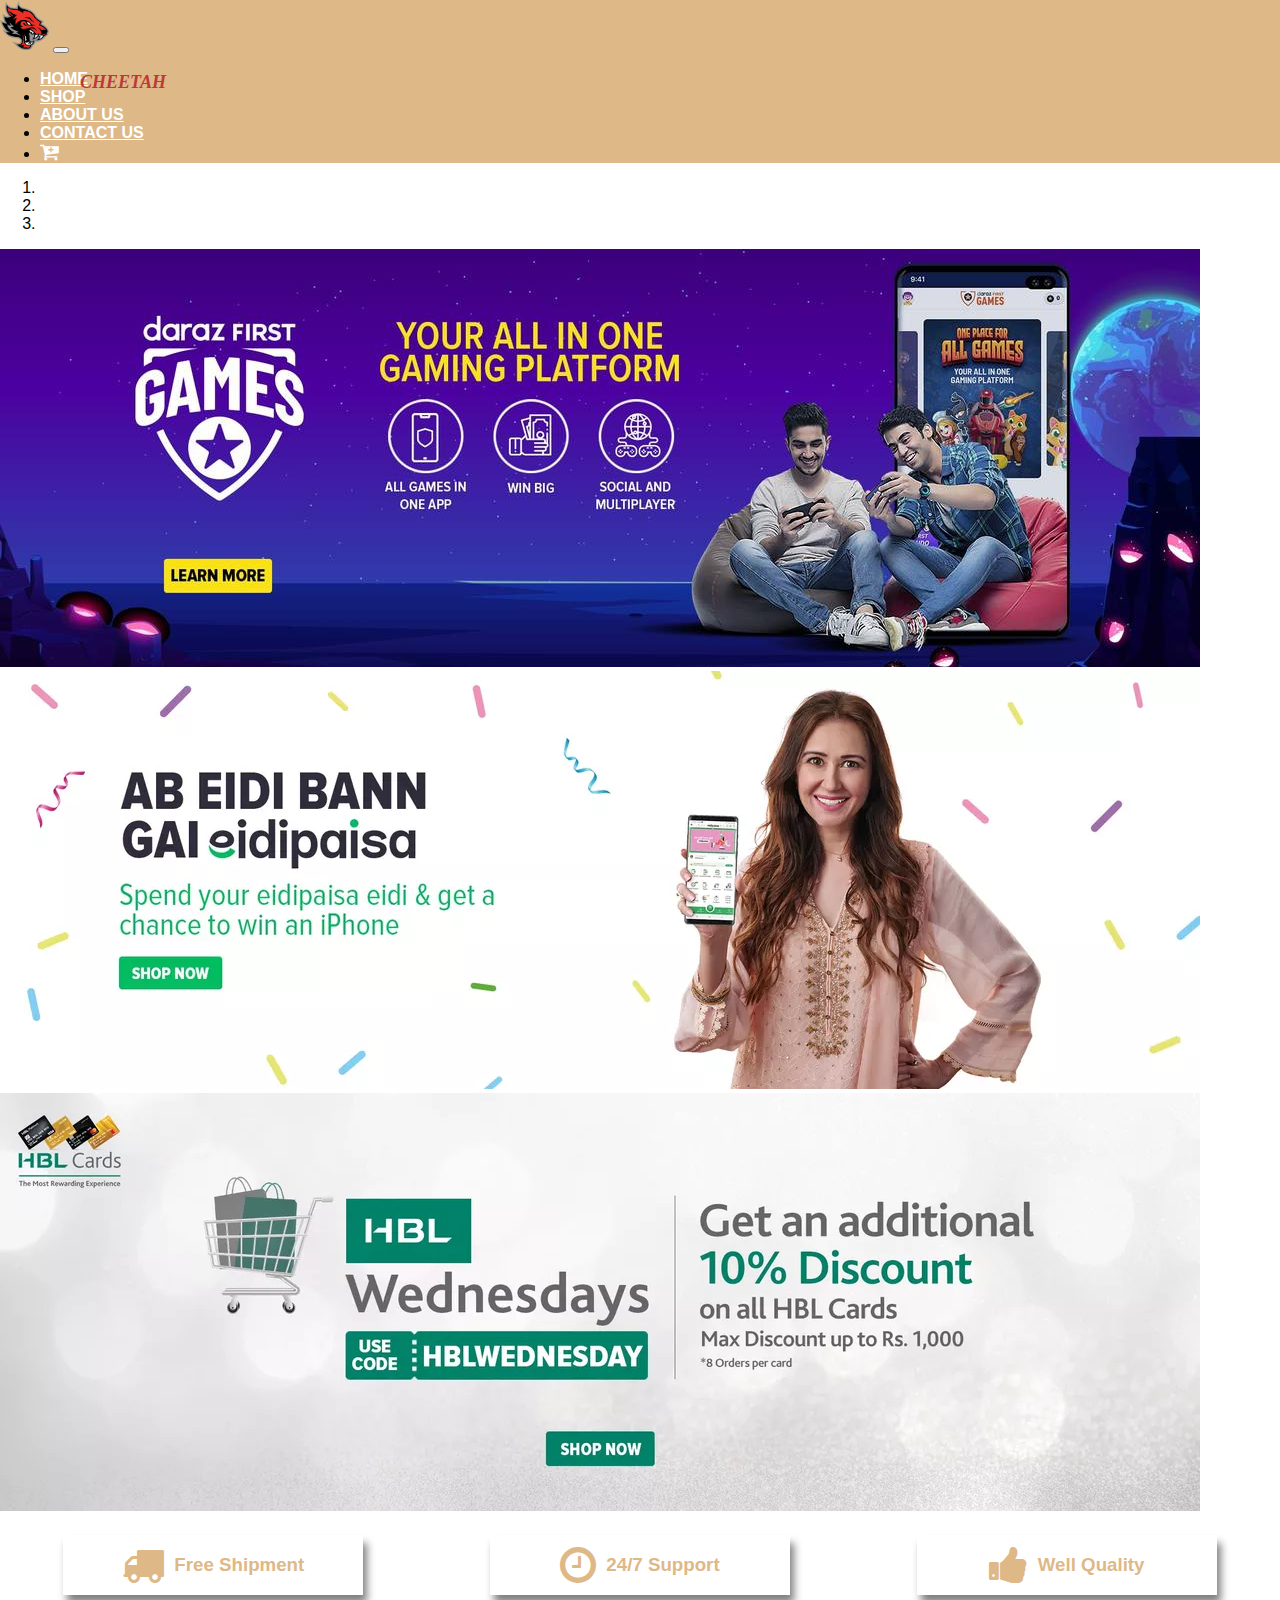
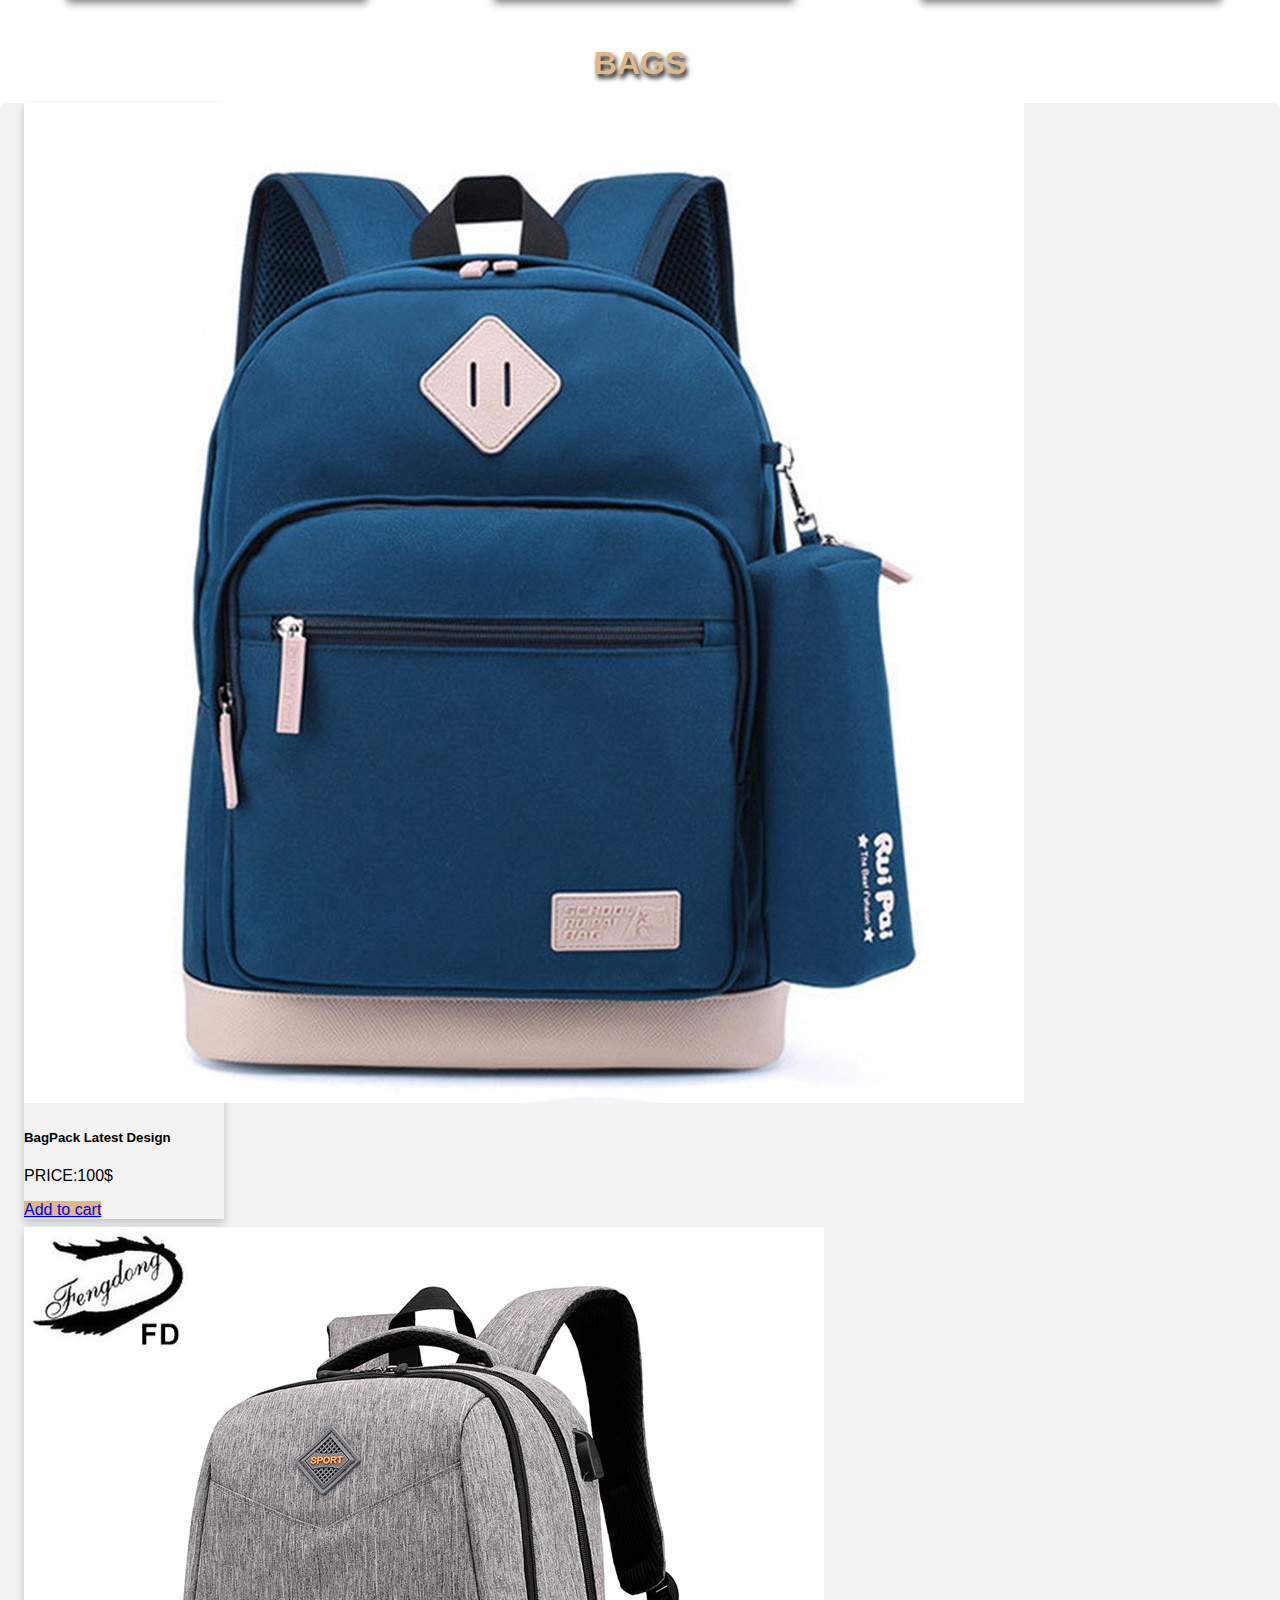
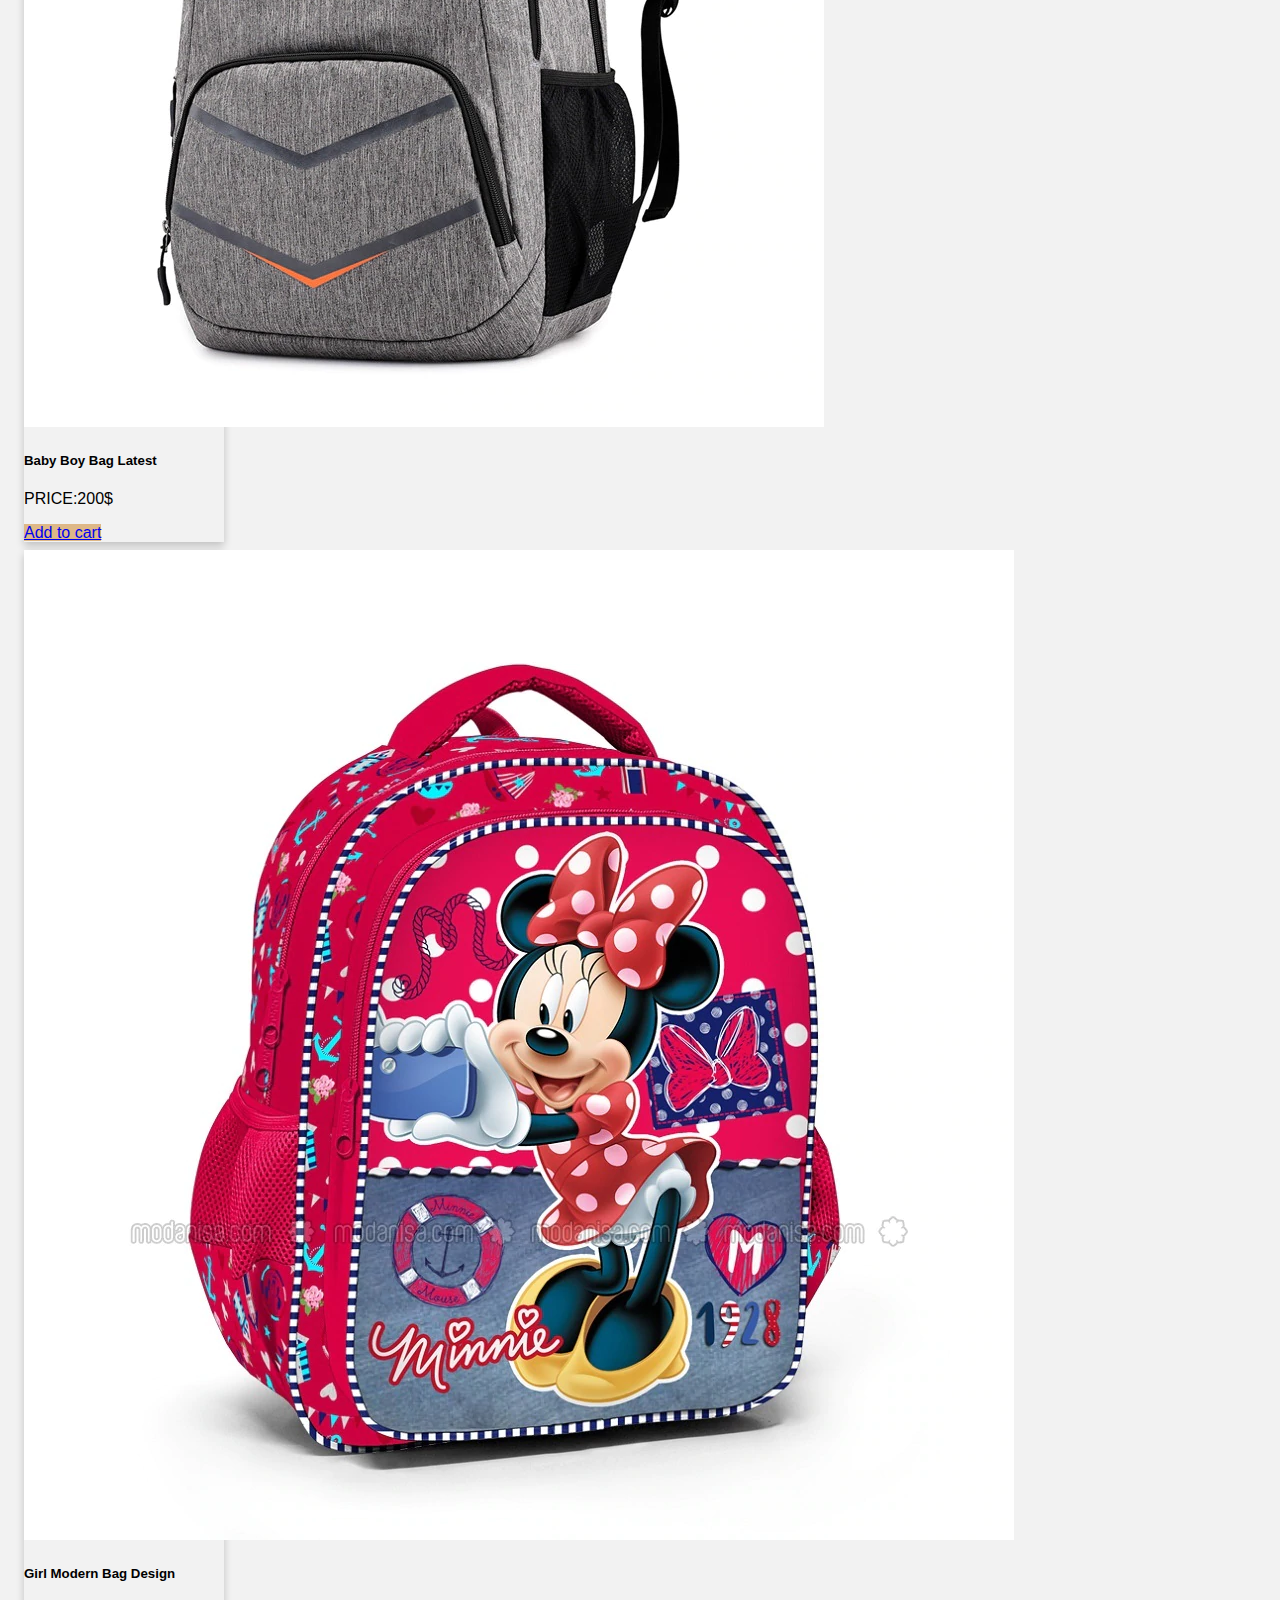
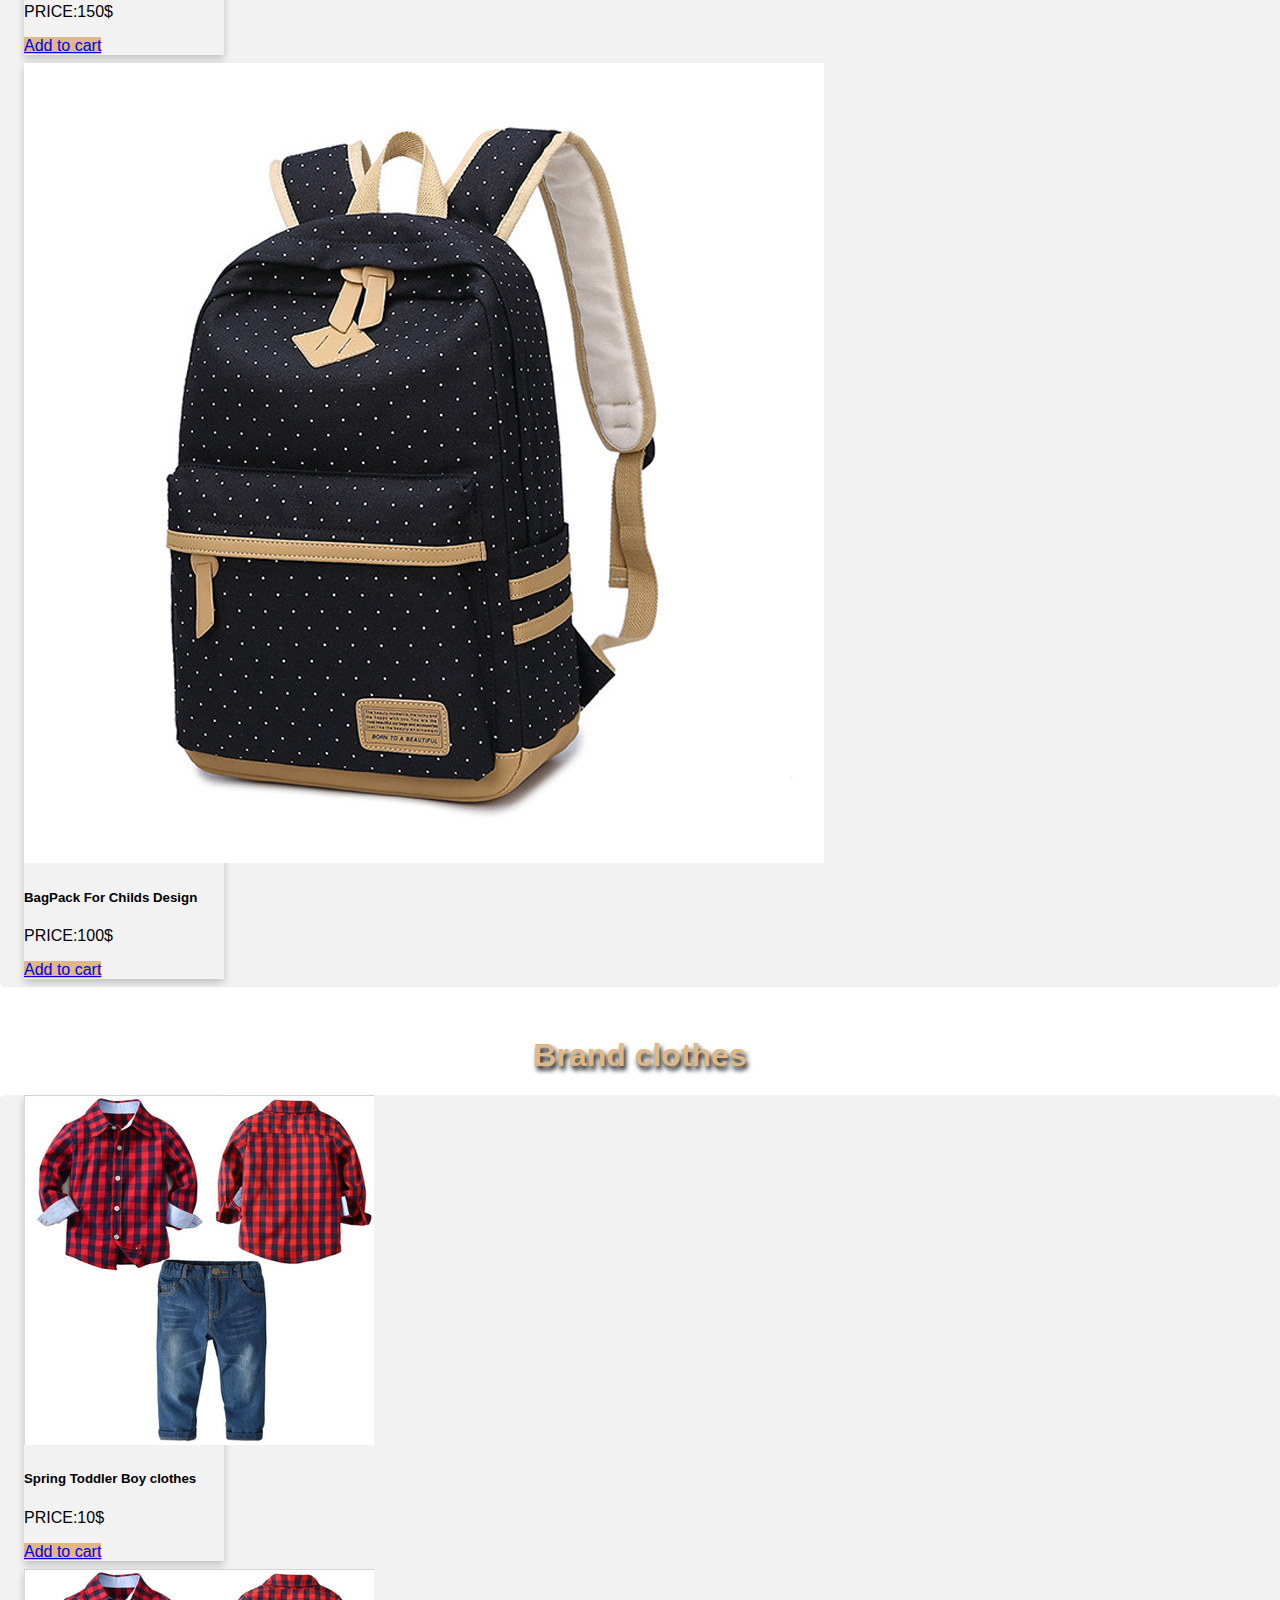
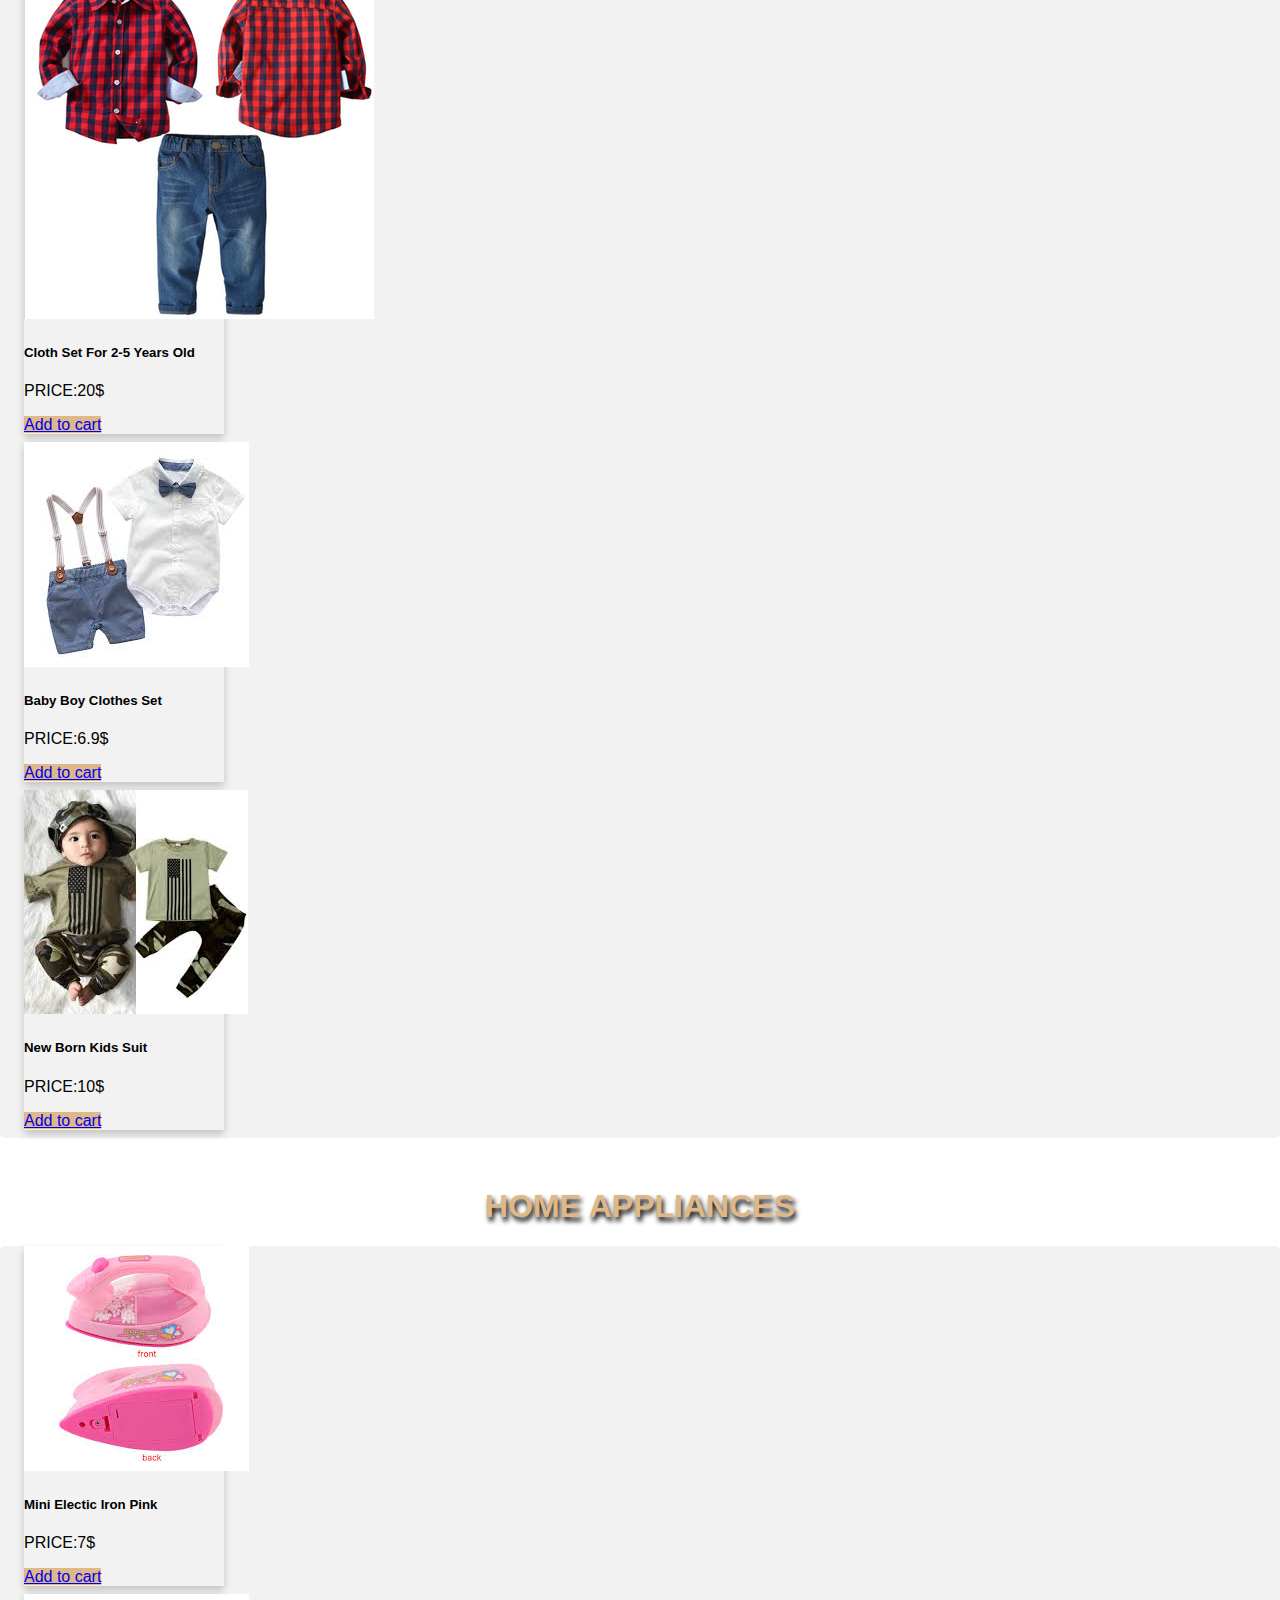
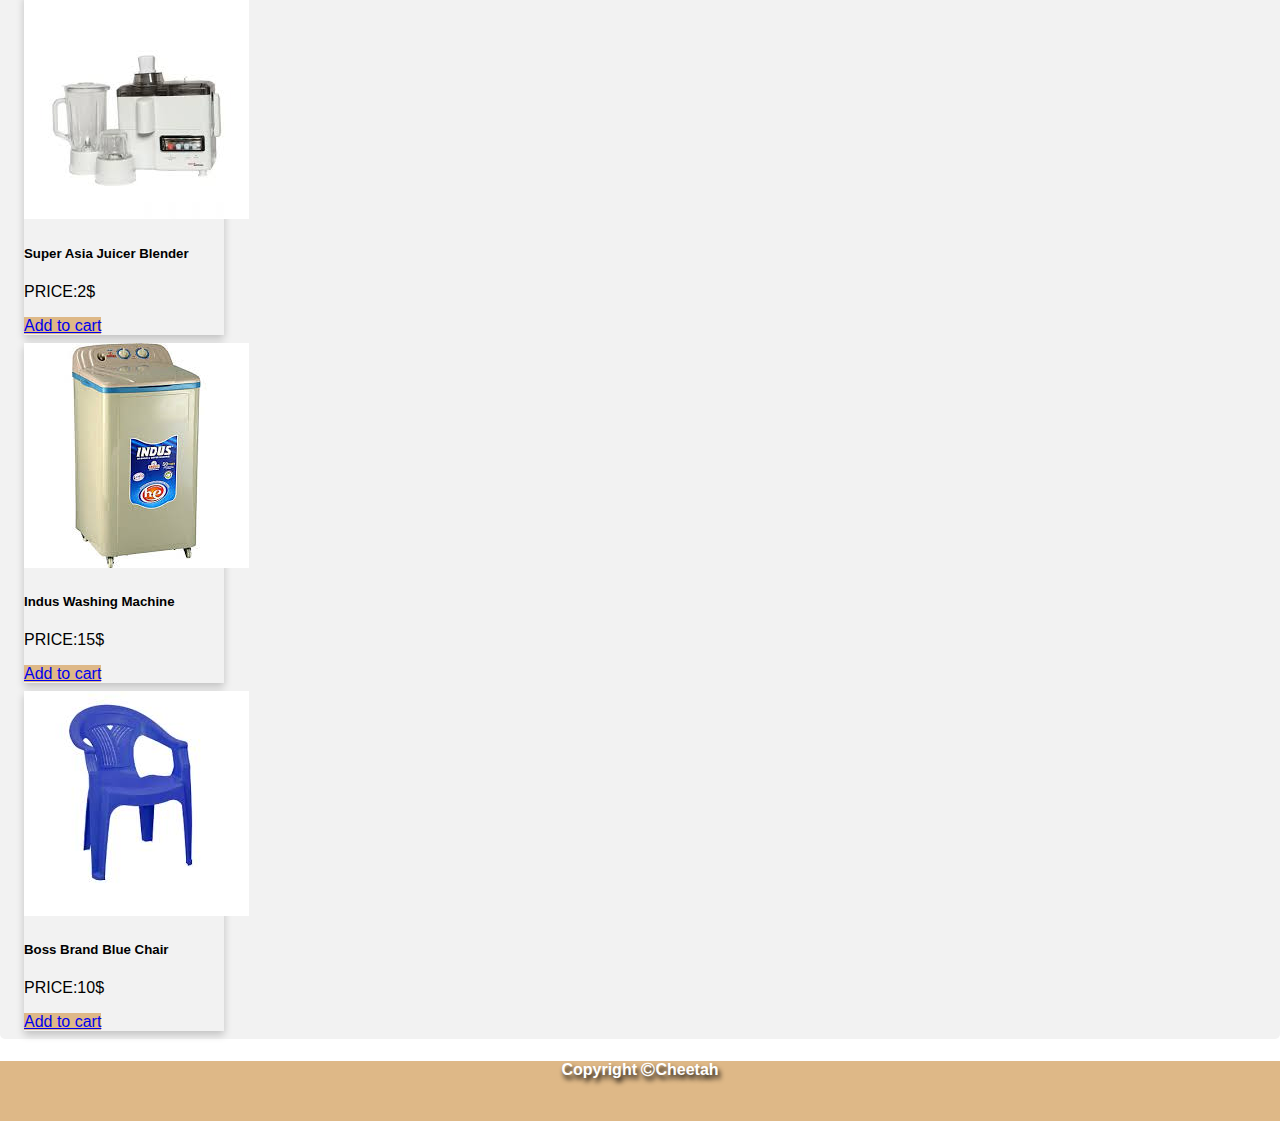
<file: index.html>
<!DOCTYPE html>
<html lang="en">
<head>
    <meta charset="UTF-8">
    <meta name="viewport" content="width=device-width, initial-scale=1.0">
    <title>CHEETAH BRAND</title>
    <link rel="stylesheet" href="https://stackpath.bootstrapcdn.com/bootstrap/4.5.0/css/bootstrap.min.css" integrity="sha384-9aIt2nRpC12Uk9gS9baDl411NQApFmC26EwAOH8WgZl5MYYxFfc+NcPb1dKGj7Sk" crossorigin="anonymous">
    <link rel="stylesheet" href="style.css">
    <link rel="stylesheet" href="https://cdnjs.cloudflare.com/ajax/libs/font-awesome/4.7.0/css/font-awesome.min.css">
    <style>
      #vc{
          color: rgb(189, 57, 57) !important;
          font-size: large;
          font-weight: bold;
          font-style: oblique;
          font-family: cursive;
          position: absolute;
          left: 80px;
          
      }
    </style>
</head>
<body>

    <nav class="navbar navbar-expand-lg navbar-light bg-light">
        <a class="navbar-brand" href="index.html"><img src="images/logo.png" alt="" id="crop"></a><h3 id="vc">CHEETAH</h3>
        <button class="navbar-toggler" type="button" data-toggle="collapse" data-target="#navbarText" aria-controls="navbarText" aria-expanded="false" aria-label="Toggle navigation">
          <span class="navbar-toggler-icon"></span>
        </button>
        <div class="collapse navbar-collapse" id="navbarText">
          <ul class="navbar-nav mr-auto">
          </ul>
          <span class="navbar-text">
            <ul class="navbar-nav mr-auto">
                <li class="nav-item active">
                  <a class="nav-link" href="index.html">HOME <span class="sr-only">(current)</span></a>
                </li>
                <li class="nav-item dropdown">
                  <a class="nav-link" href="contact.html">SHOP <span class="sr-only">(current)</span></a>
                  
                  </li>
                <li class="nav-item">
                  <a class="nav-link" href="about.html">ABOUT US</a>
                </li>
                <li class="nav-item">
                    <a class="nav-link" href="Home.html">CONTACT US</a>
                  </li>
                  <li class="nav-item">
                    <a class="nav-link" href="cart1.html"><i class="fa fa-cart-plus" aria-hidden="true"></i></a>
                  </li>
              </ul>
          </span>
        </div>
      </nav>

      <div id="carouselExampleIndicators" class="carousel slide" data-ride="carousel">
        <ol class="carousel-indicators">
          <li data-target="#carouselExampleIndicators" data-slide-to="0" class="active"></li>
          <li data-target="#carouselExampleIndicators" data-slide-to="1"></li>
          <li data-target="#carouselExampleIndicators" data-slide-to="2"></li>
        </ol>
        <div class="carousel-inner">
          <div class="carousel-item active">
            <img src="images/1.jpg" class="d-block w-100" alt="...">
          </div>
          <div class="carousel-item">
            <img src="images/2.jpg" class="d-block w-100" alt="...">
          </div>
          <div class="carousel-item">
            <img src="images/3.jpg" class="d-block w-100" alt="...">
          </div>
        </div>
        <a class="carousel-control-prev" href="#carouselExampleIndicators" role="button" data-slide="prev">
          <span class="carousel-control-prev-icon" aria-hidden="true"></span>
          <span class="sr-only">Previous</span>
        </a>
        <a class="carousel-control-next" href="#carouselExampleIndicators" role="button" data-slide="next">
          <span class="carousel-control-next-icon" aria-hidden="true"></span>
          <span class="sr-only">Next</span>
        </a>
      </div>
      <div class="maincard">
          <div class="card1">
              <div>
                <i class="fa fa-truck" aria-hidden="true"></i>
              </div>
              <div>
                 <h3>Free Shipment</h3>
              </div>

          </div>
          <div class="card2">
            <div>
                <i class="fa fa-clock-o" aria-hidden="true"></i>
              </div>
              <div>
                 <h3>24/7 Support</h3>
              </div>

          </div>
          <div class="card3">
            <div>
                <i class="fa fa-thumbs-up" aria-hidden="true"></i>
              </div>
              <div>
                 <h3>Well Quality</h3>
              </div>

          </div>

      </div>
      <div class="arrival">
          <div  id="mm">
              <h1>BAGS</h1>
          </div>
          
          <div class="container">
              <div class="row">
                  <div class="col-sm-12 col-md-6 col-lg-3">
                    <div class="card">
                        <img src="images/bag.jpg" class="card-img-top" alt="...">
                        <div class="card-body">
                          <h5 class="card-title">BagPack Latest Design</h5>
                          <p class="card-text">PRICE:100$</p>
                          <a href="cart.html" class="btn btn-primary">Add to cart</a>
                        </div>
                      </div>
                  </div>
                  <div class="col-sm-12 col-md-6 col-lg-3">
                    <div class="card">
                        <img src="images/fd.jpg" class="card-img-top" alt="...">
                        <div class="card-body">
                          <h5 class="card-title">Baby Boy Bag Latest</h5>
                          <p class="card-text">PRICE:200$</p>
                          <a href="cart.html" class="btn btn-primary">Add to cart</a>
                        </div>
                      </div>
                  </div>
                  <div class="col-sm-12 col-md-6 col-lg-3">
                    <div class="card">
                        <img src="images/gi.jpg" class="card-img-top" alt="...">
                        <div class="card-body">
                          <h5 class="card-title">Girl Modern Bag Design</h5>
                          <p class="card-text">PRICE:150$</p>
                          <a href="cart.html" class="btn btn-primary">Add to cart</a>
                        </div>
                      </div>

                  </div>
                  <div class="col-sm-12 col-md-6 col-lg-3">
                    <div class="card">
                        <img src="images/co.jpg" class="card-img-top" alt="...">
                        <div class="card-body">
                          <h5 class="card-title">BagPack For Childs Design</h5>
                          <p class="card-text">PRICE:100$</p>
                          <a href="cart.html" class="btn btn-primary">Add to cart</a>
                        </div>
                      </div>
                      
                  </div>

              </div>

          </div>

      </div>
       
      <div class="arrival">
        <div  id="mm">
            <h1>Brand clothes</h1>
        </div>
        
        <div class="container">
            <div class="row">
                <div class="col-sm-12 col-md-6 col-lg-3">
                  <div class="card">
                      <img src="images/c1.jpg" class="card-img-top" alt="...">
                      <div class="card-body">
                        <h5 class="card-title">Spring Toddler Boy clothes</h5>
                        <p class="card-text">PRICE:10$</p>
                        <a href="cart.html" class="btn btn-primary">Add to cart</a>
                      </div>
                    </div>
                </div>
                <div class="col-sm-12 col-md-6 col-lg-3">
                  <div class="card">
                      <img src="images/c1.jpg" class="card-img-top" alt="...">
                      <div class="card-body">
                        <h5 class="card-title">Cloth Set For 2-5 Years Old</h5>
                        <p class="card-text">PRICE:20$</p>
                        <a href="cart.html" class="btn btn-primary">Add to cart</a>
                      </div>
                    </div>
                </div>
                <div class="col-sm-12 col-md-6 col-lg-3">
                  <div class="card">
                      <img src="images/c3.jpg" class="card-img-top" alt="...">
                      <div class="card-body">
                        <h5 class="card-title">Baby Boy  Clothes Set</h5>
                        <p class="card-text">PRICE:6.9$</p>
                        <a href="cart.html" class="btn btn-primary">Add to cart</a>
                      </div>
                    </div>

                </div>
                <div class="col-sm-12 col-md-6 col-lg-3">
                  <div class="card">
                      <img src="images/c4.jpg" class="card-img-top" alt="...">
                      <div class="card-body">
                        <h5 class="card-title">New Born Kids Suit</h5>
                        <p class="card-text">PRICE:10$</p>
                        <a href="cart.html" class="btn btn-primary">Add to cart</a>
                      </div>
                    </div>
                    
                </div>

            </div>

        </div>

    </div>
    <div class="arrival">
        <div  id="mm">
            <h1>HOME APPLIANCES</h1>
        </div>
        
        <div class="container">
            <div class="row">
                <div class="col-sm-12 col-md-6 col-lg-3">
                  <div class="card">
                      <img src="images/h.jpg" class="card-img-top" alt="...">
                      <div class="card-body">
                        <h5 class="card-title">Mini Electic Iron Pink</h5>
                        <p class="card-text">PRICE:7$</p>
                        <a href="cart.html" class="btn btn-primary">Add to cart</a>
                      </div>
                    </div>
                </div>
                <div class="col-sm-12 col-md-6 col-lg-3">
                  <div class="card">
                      <img src="images/i.jpg" class="card-img-top" alt="...">
                      <div class="card-body">
                        <h5 class="card-title">Super Asia Juicer Blender</h5>
                        <p class="card-text">PRICE:2$</p>
                        <a href="cart.html" class="btn btn-primary">Add to cart</a>
                      </div>
                    </div>
                </div>
                <div class="col-sm-12 col-md-6 col-lg-3">
                  <div class="card">
                      <img src="images/j.jpg" class="card-img-top" alt="...">
                      <div class="card-body">
                        <h5 class="card-title">Indus Washing Machine</h5>
                        <p class="card-text">PRICE:15$</p>
                        <a href="cart.html" class="btn btn-primary">Add to cart</a>
                      </div>
                    </div>

                </div>
                <div class="col-sm-12 col-md-6 col-lg-3">
                  <div class="card">
                      <img src="images/k.jpg" class="card-img-top" alt="...">
                      <div class="card-body">
                        <h5 class="card-title">Boss Brand Blue Chair</h5>
                        <p class="card-text">PRICE:10$</p>
                        <a href="cart.html" class="btn btn-primary">Add to cart</a>
                      </div>
                    </div>
                    
                </div>

            </div>

        </div>

    </div>
    <div class="footer">
      <div>
        <h4  id="za">Copyright <i class="fa fa-copyright" aria-hidden="true"></i>Cheetah</h4>
      </div>
    </div>











    <script src="https://code.jquery.com/jquery-3.5.1.slim.min.js" integrity="sha384-DfXdz2htPH0lsSSs5nCTpuj/zy4C+OGpamoFVy38MVBnE+IbbVYUew+OrCXaRkfj" crossorigin="anonymous"></script>
<script src="https://cdn.jsdelivr.net/npm/popper.js@1.16.0/dist/umd/popper.min.js" integrity="sha384-Q6E9RHvbIyZFJoft+2mJbHaEWldlvI9IOYy5n3zV9zzTtmI3UksdQRVvoxMfooAo" crossorigin="anonymous"></script>
<script src="https://stackpath.bootstrapcdn.com/bootstrap/4.5.0/js/bootstrap.min.js" integrity="sha384-OgVRvuATP1z7JjHLkuOU7Xw704+h835Lr+6QL9UvYjZE3Ipu6Tp75j7Bh/kR0JKI" crossorigin="anonymous"></script>
    
</body>
</html>
</file>
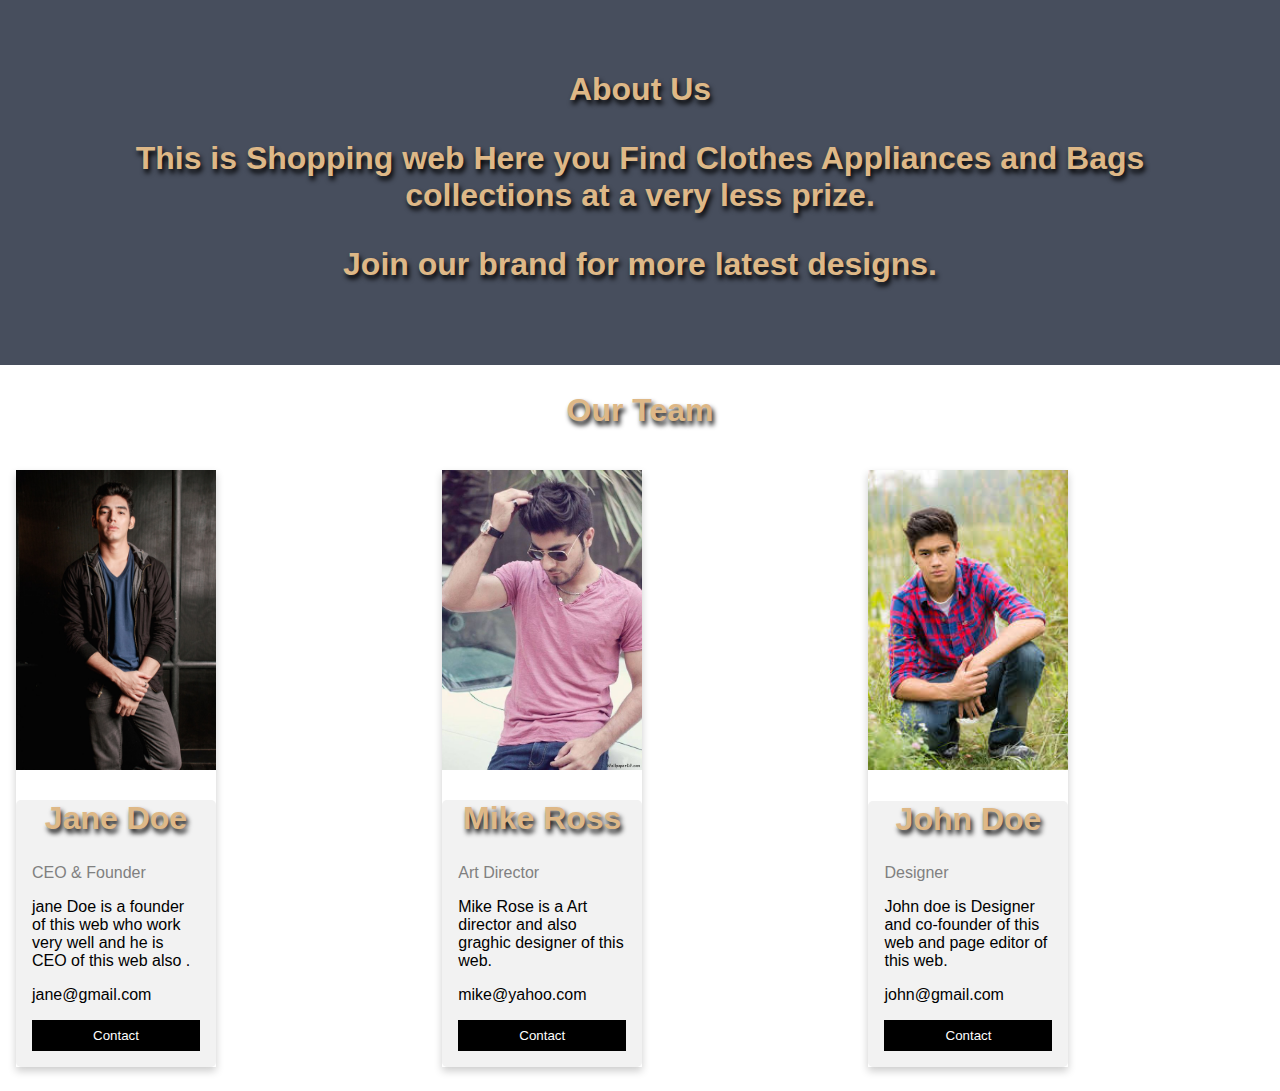
<file: about.html>
<!DOCTYPE html>
<html lang="en">
<head>
    <meta charset="UTF-8">
    <meta name="viewport" content="width=device-width, initial-scale=1.0">
    <title>Document</title>
    <link rel="stylesheet" href="style.css">
    <style>
        #ii{
            font-weight: bold;
      font-size: xx-large;
      color: burlywood !important;
      text-shadow:2px 4px 5px black ;
      text-align: center;
           }
           #uu{
            font-weight: bold;
      font-size: xx-large;
      color: burlywood !important;
      text-shadow:2px 4px 5px black ;
      text-align: center; 
           }
           #vv{
            font-weight: bold;
      font-size: xx-large;
      color: burlywood !important;
      text-shadow:2px 4px 5px black ;
      text-align: center;
           }
        
    </style>
</head>
<body>
    
    <div class="about-section">
        <h1 id="ii">About Us </h1>
        <p id="uu">This is Shopping web Here you Find Clothes Appliances and Bags collections at a very less prize.</p>
        <p id="uu">Join our brand for more latest designs.</p>
      </div>
      
      <h2 style="text-align:center" id="vv">Our Team</h2>
      <div class="row">
        <div class="column">
          <div class="card">
            <img src="images/b1.jpg" alt="Jane" style="width:100%">
            <div class="container">
              <h2 id="vv">Jane Doe</h2>
              <p class="title">CEO & Founder</p>
              <p>jane Doe is a founder of this web who work very well and he is CEO of this web also .</p>
              <p>jane@gmail.com</p>
              <p><button class="button">Contact</button></p>
            </div>
          </div>
        </div>
      
        <div class="column">
          <div class="card">
            <img src="images/b2.jpg" alt="Mike" style="width:100%">
            <div class="container">
              <h2 id="vv">Mike Ross</h2>
              <p class="title">Art Director</p>
              <p>Mike Rose is a Art director and also graghic designer of this web.</p>
              <p>mike@yahoo.com</p>
              <p><button class="button">Contact</button></p>
            </div>
          </div>
        </div>
      
        <div class="column">
          <div class="card">
            <img src="images/b3.jpg" alt="John" style="width:100%">
            <div class="container">
              <h2 id="vv">John Doe</h2>
              <p class="title">Designer</p>
              <p>John doe is Designer and co-founder of this web and page editor of this web.</p>
              <p>john@gmail.com</p>
              <p><button class="button">Contact</button></p>
            </div>
          </div>
        </div>
      </div>
</body>
</html>
</file>
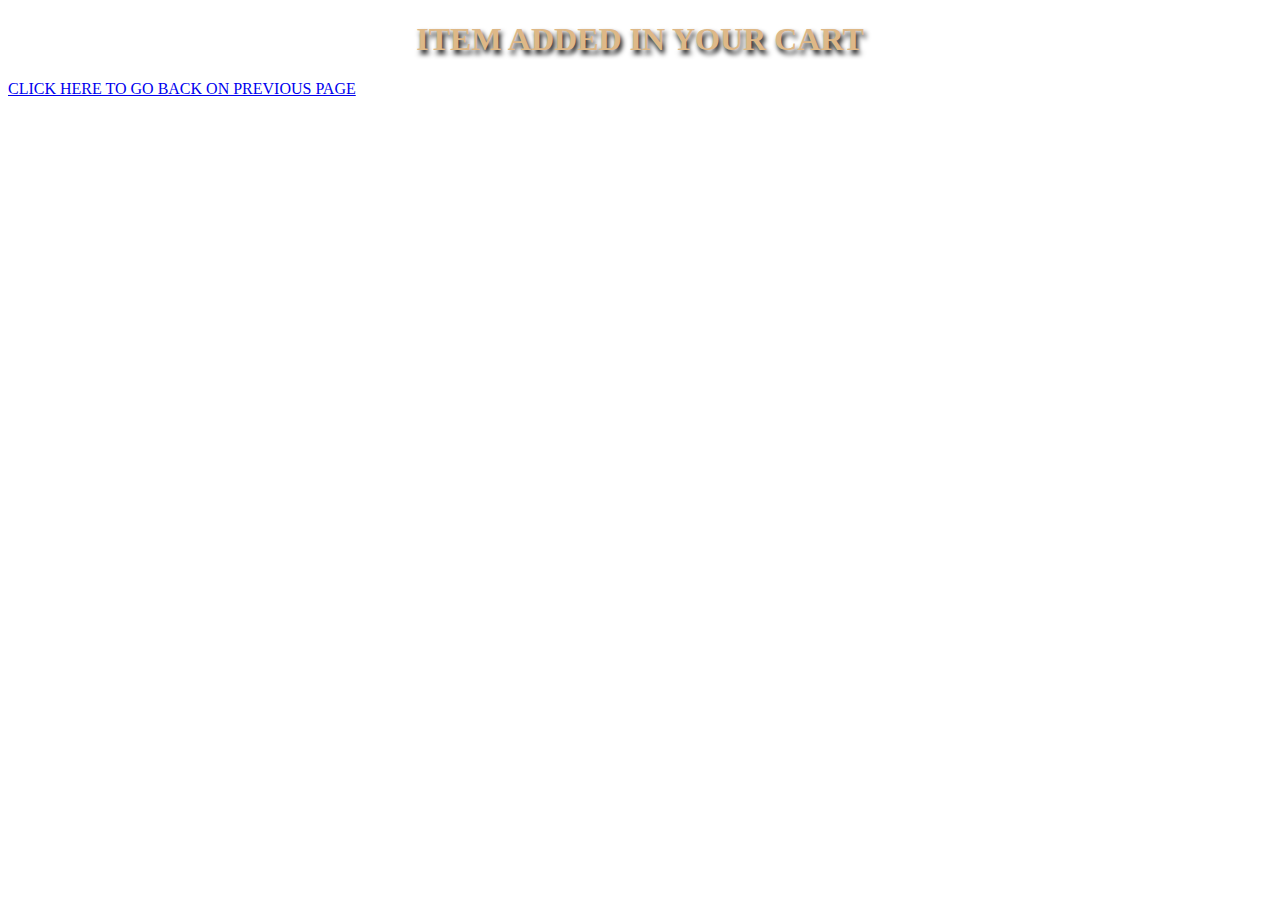
<file: cart.html>
<!DOCTYPE html>
<html lang="en">
<head>
    <meta charset="UTF-8">
    <meta name="viewport" content="width=device-width, initial-scale=1.0">
    <title>Document</title>
    <style>
        h1{
        font-weight: bold;
      font-size: xx-large;
      color: burlywood !important;
      text-shadow:2px 4px 5px black ;
      text-align: center;
      }
    </style>
</head>
<body>
    <h1> ITEM ADDED IN YOUR CART</h1>

 <a href="index.html">CLICK HERE TO GO BACK ON PREVIOUS PAGE</a>
</body>
</html>
</file>
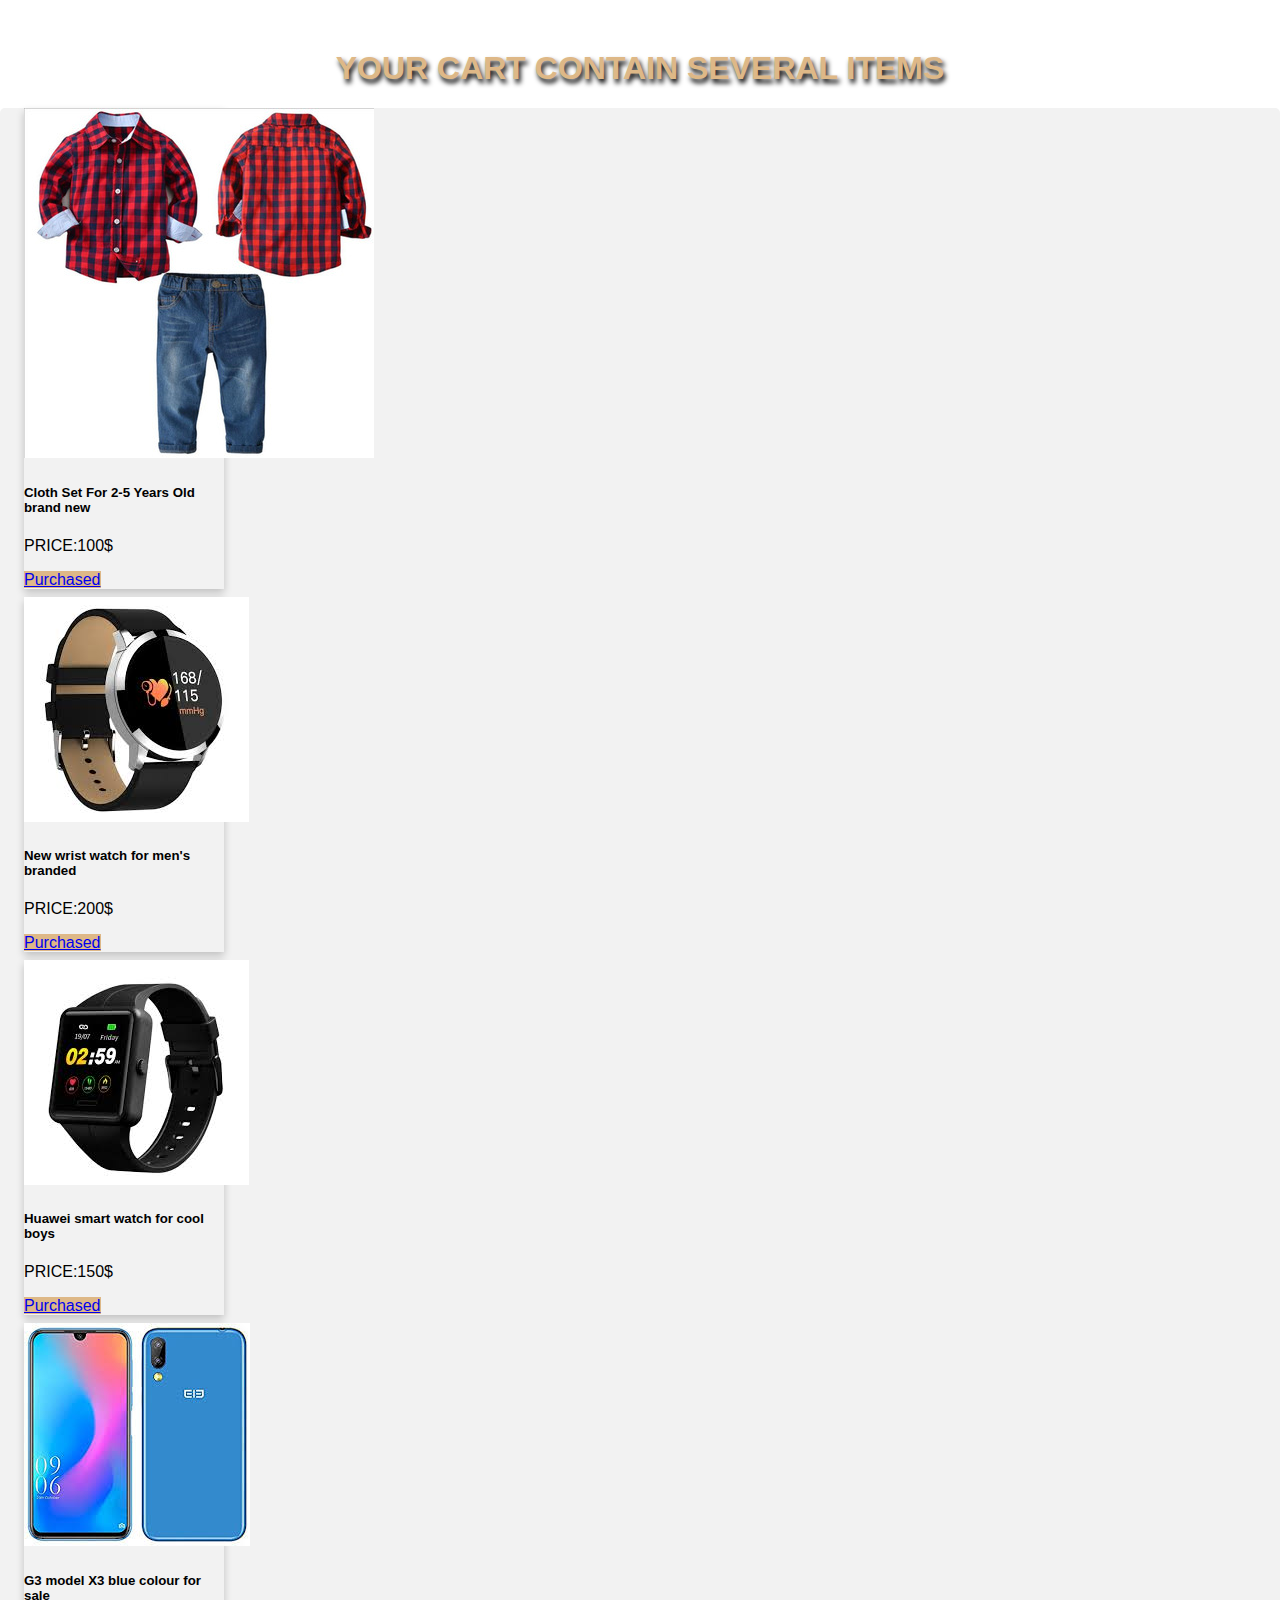
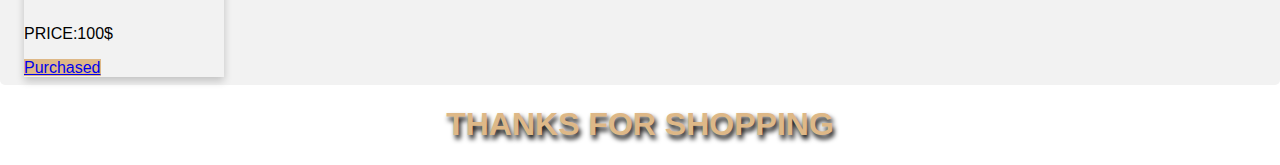
<file: cart1.html>
<!DOCTYPE html>
<html lang="en">
<head>
    <meta charset="UTF-8">
    <meta name="viewport" content="width=device-width, initial-scale=1.0">
    <title>Document</title>
    <link rel="stylesheet" href="https://stackpath.bootstrapcdn.com/bootstrap/4.5.0/css/bootstrap.min.css" integrity="sha384-9aIt2nRpC12Uk9gS9baDl411NQApFmC26EwAOH8WgZl5MYYxFfc+NcPb1dKGj7Sk" crossorigin="anonymous">
    <link rel="stylesheet" href="style.css">
    <link rel="stylesheet" href="https://cdnjs.cloudflare.com/ajax/libs/font-awesome/4.7.0/css/font-awesome.min.css">
    <style>
        #jin{
            font-weight: bold;
      font-size: xx-large;
      color: burlywood !important;
      text-shadow:2px 4px 5px black ;
      text-align: center;   
        }
    </style>
</head>
<body>
    
      </div>
      <div class="arrival">
          <div  id="mm">
              <h1>YOUR CART CONTAIN SEVERAL ITEMS</h1>
          </div>
          
          <div class="container">
              <div class="row">
                  <div class="col-sm-12 col-md-6 col-lg-3">
                    <div class="card">
                        <img src="images/c1.jpg" class="card-img-top" alt="...">
                        <div class="card-body">
                          <h5 class="card-title">Cloth Set For 2-5 Years Old brand new</h5>
                          <p class="card-text">PRICE:100$</p>
                          <a href="#" class="btn btn-primary">Purchased</a>
                        </div>
                      </div>
                  </div>
                  <div class="col-sm-12 col-md-6 col-lg-3">
                    <div class="card">
                        <img src="images/w4.jpg" class="card-img-top" alt="...">
                        <div class="card-body">
                          <h5 class="card-title">New  wrist watch for men's branded</h5>
                          <p class="card-text">PRICE:200$</p>
                          <a href="#" class="btn btn-primary">Purchased</a>
                        </div>
                      </div>
                  </div>
                  <div class="col-sm-12 col-md-6 col-lg-3">
                    <div class="card">
                        <img src="images/w1.jpg" class="card-img-top" alt="...">
                        <div class="card-body">
                          <h5 class="card-title">Huawei smart watch for cool boys</h5>
                          <p class="card-text">PRICE:150$</p>
                          <a href="#" class="btn btn-primary">Purchased</a>
                        </div>
                      </div>

                  </div>
                  <div class="col-sm-12 col-md-6 col-lg-3">
                    <div class="card">
                        <img src="images/s4.jpg" class="card-img-top" alt="...">
                        <div class="card-body">
                          <h5 class="card-title">G3 model X3 blue colour for sale</h5>
                          <p class="card-text">PRICE:100$</p>
                          <a href="#" class="btn btn-primary">Purchased</a>
                        </div>
                      </div>
                      
                  </div>

              </div>

          </div>

      </div>
       
      


      <h1  id="jin">THANKS FOR SHOPPING </h1>









    <script src="https://code.jquery.com/jquery-3.5.1.slim.min.js" integrity="sha384-DfXdz2htPH0lsSSs5nCTpuj/zy4C+OGpamoFVy38MVBnE+IbbVYUew+OrCXaRkfj" crossorigin="anonymous"></script>
<script src="https://cdn.jsdelivr.net/npm/popper.js@1.16.0/dist/umd/popper.min.js" integrity="sha384-Q6E9RHvbIyZFJoft+2mJbHaEWldlvI9IOYy5n3zV9zzTtmI3UksdQRVvoxMfooAo" crossorigin="anonymous"></script>
<script src="https://stackpath.bootstrapcdn.com/bootstrap/4.5.0/js/bootstrap.min.js" integrity="sha384-OgVRvuATP1z7JjHLkuOU7Xw704+h835Lr+6QL9UvYjZE3Ipu6Tp75j7Bh/kR0JKI" crossorigin="anonymous"></script>
    
</body>
</html>
</file>
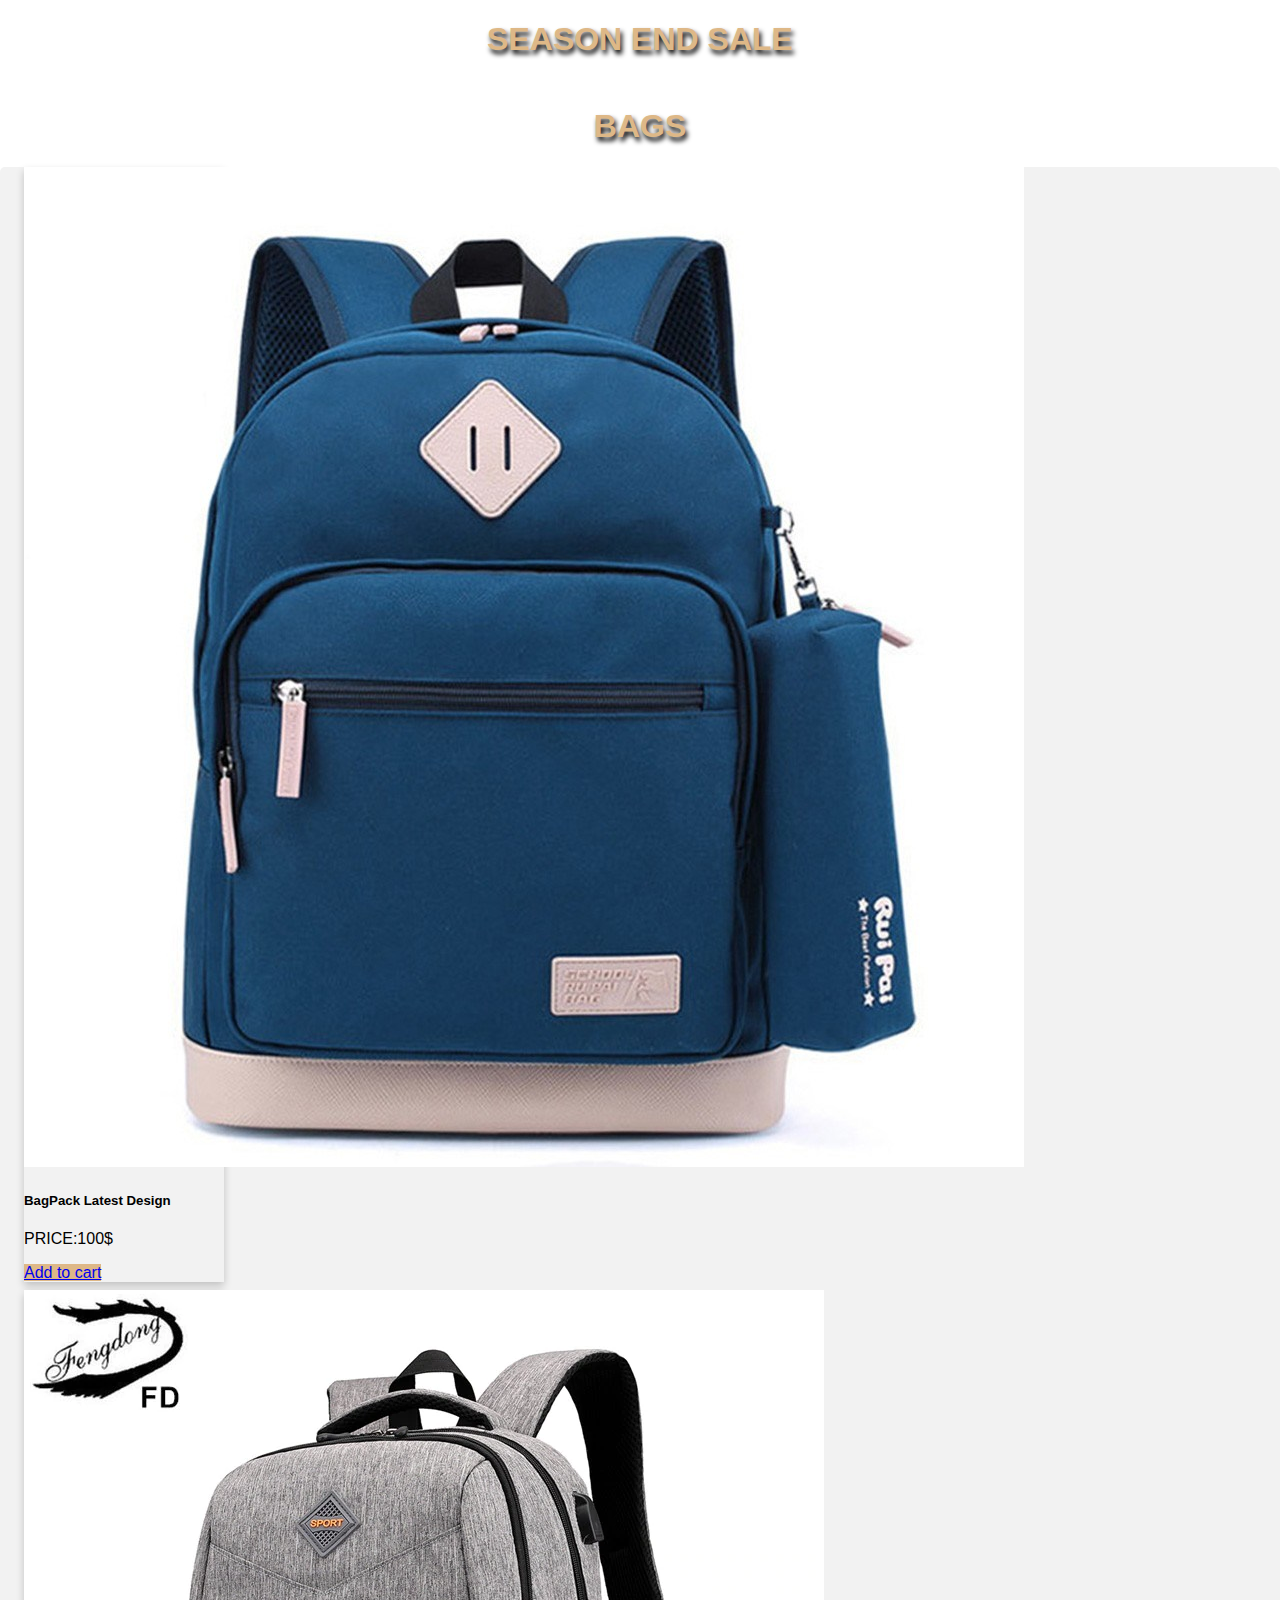
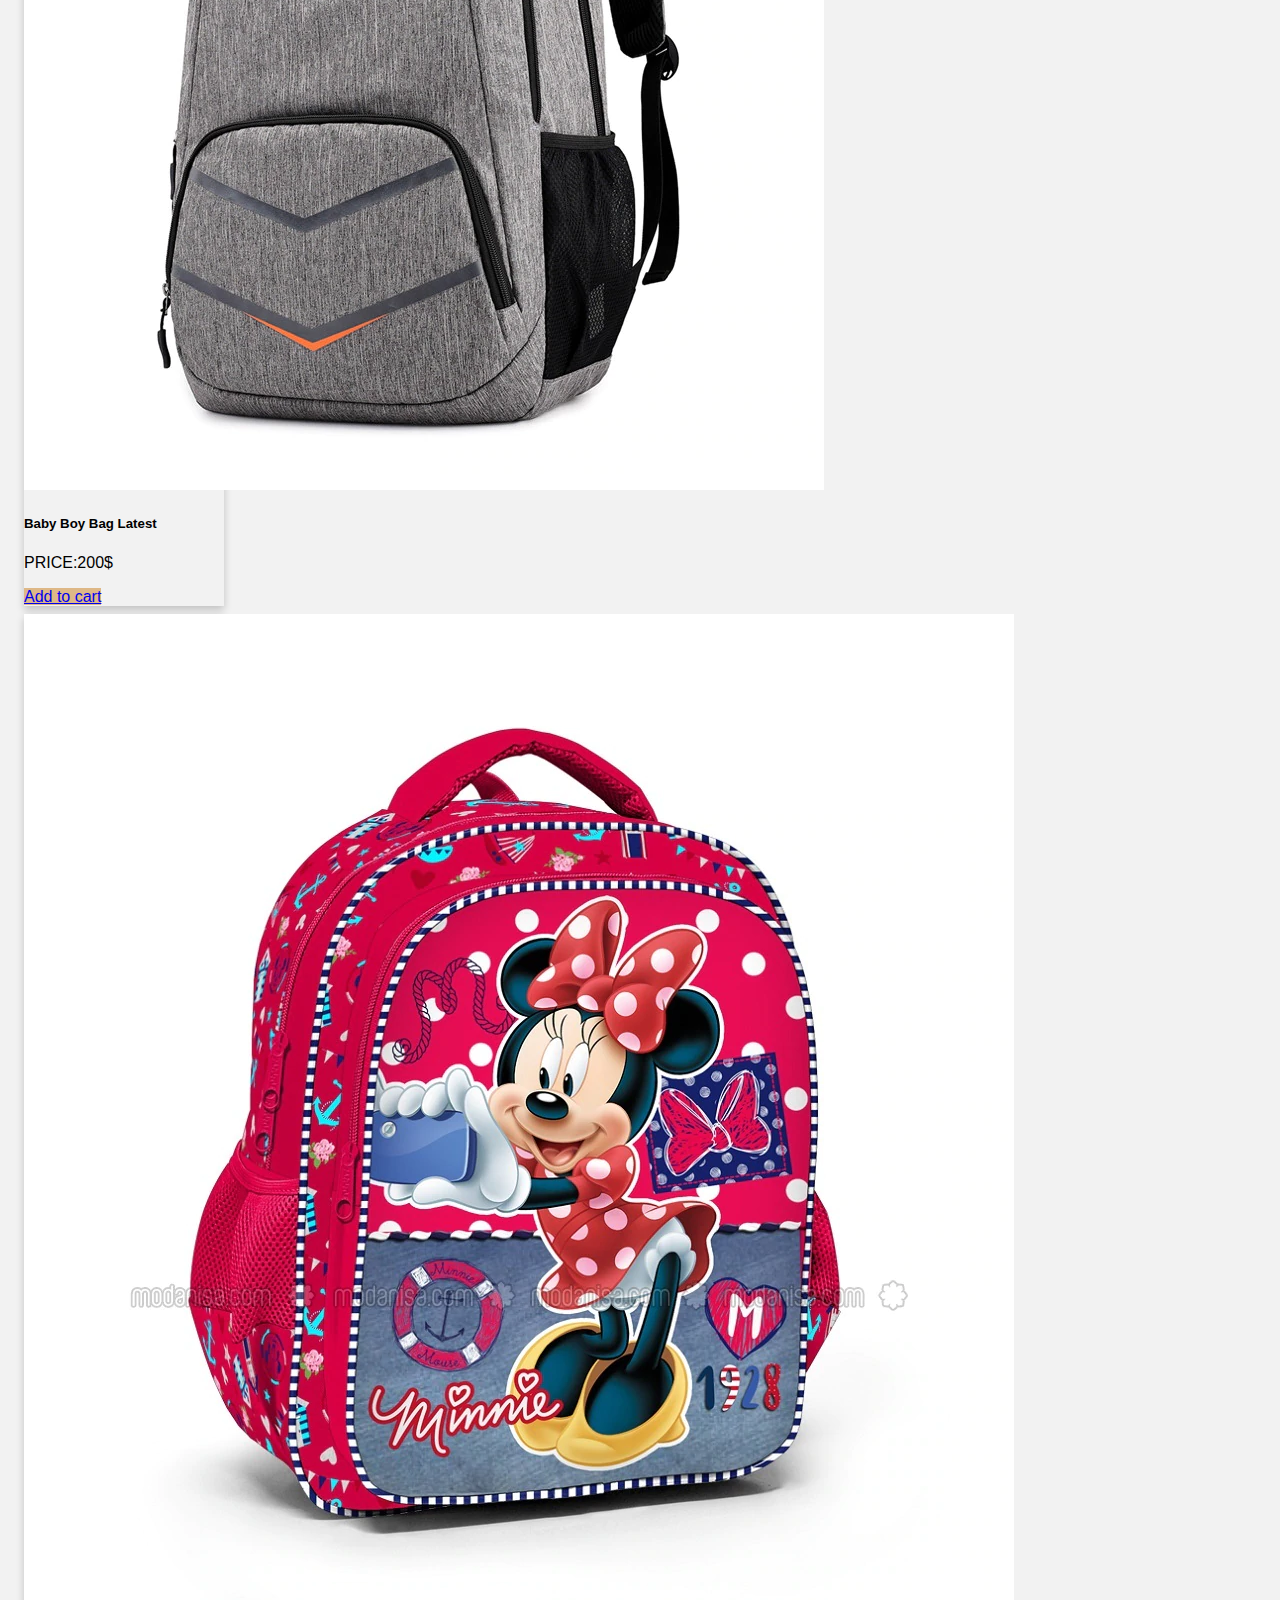
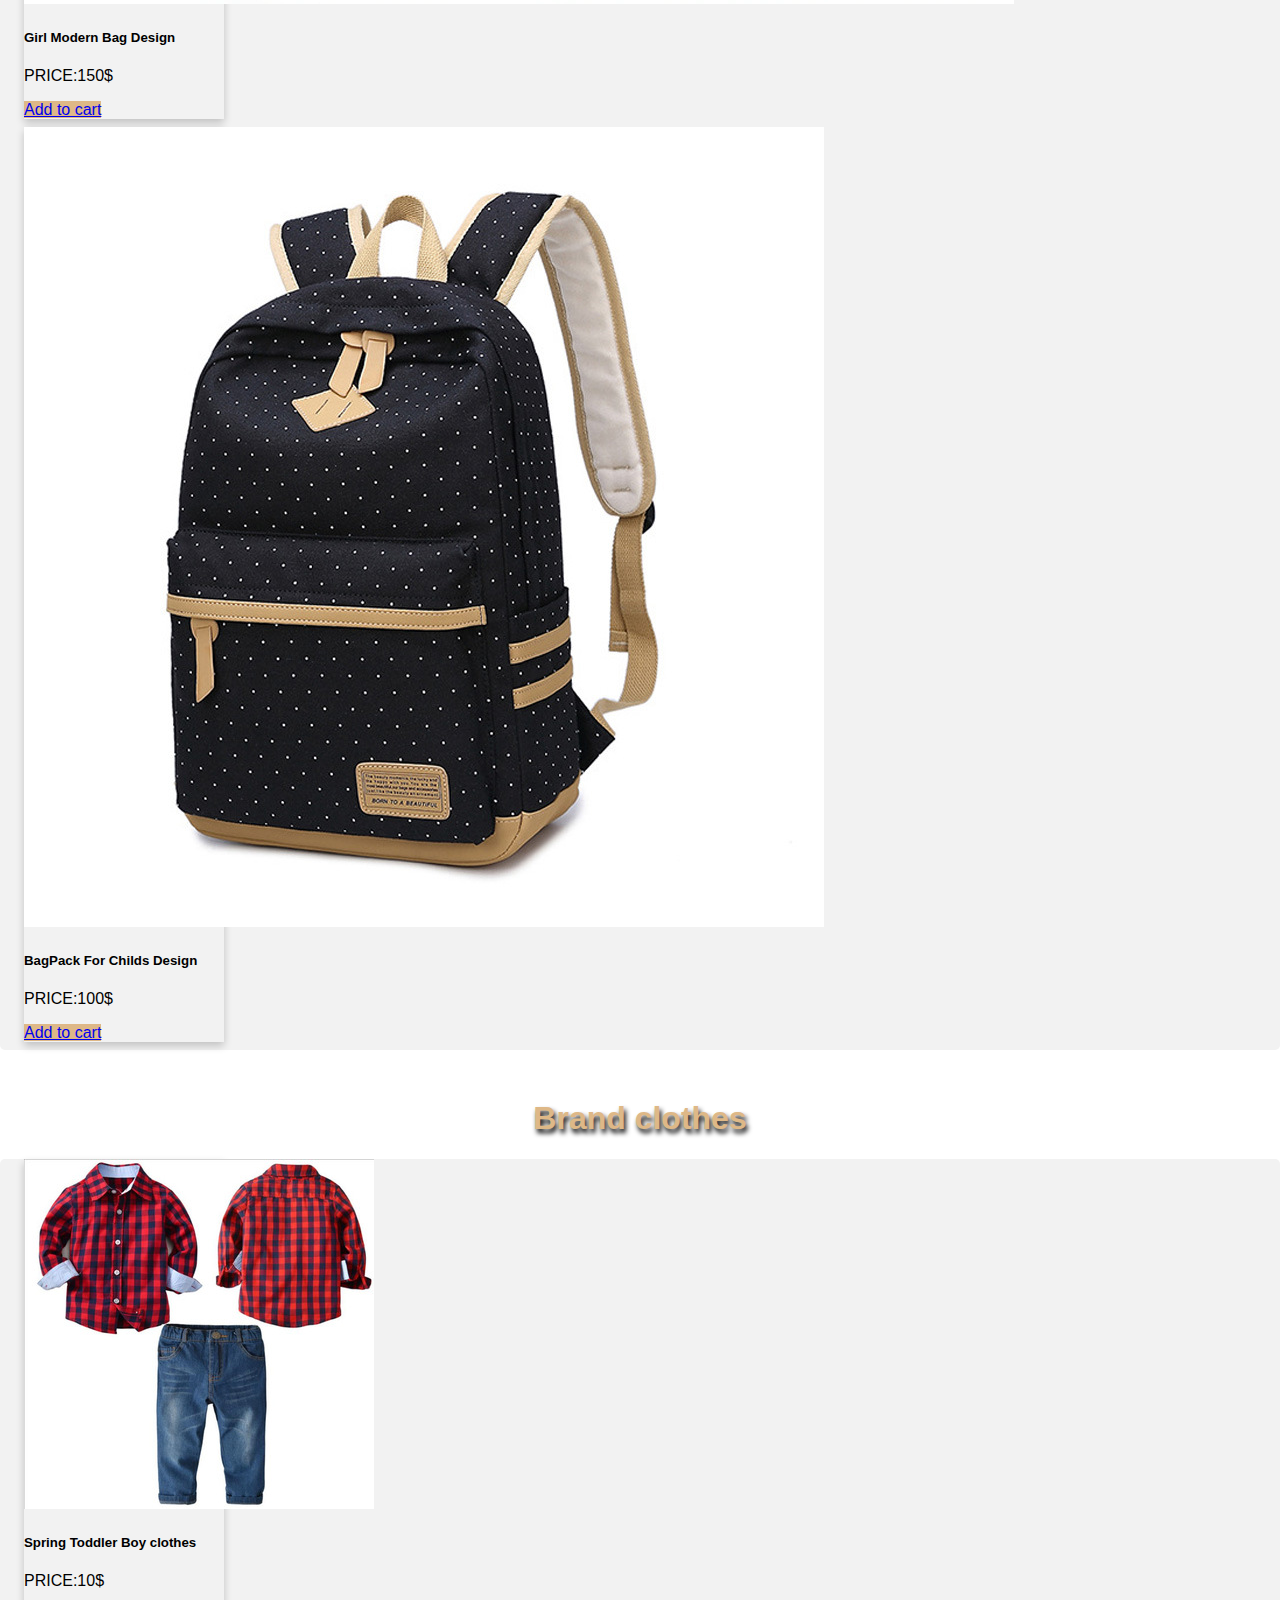
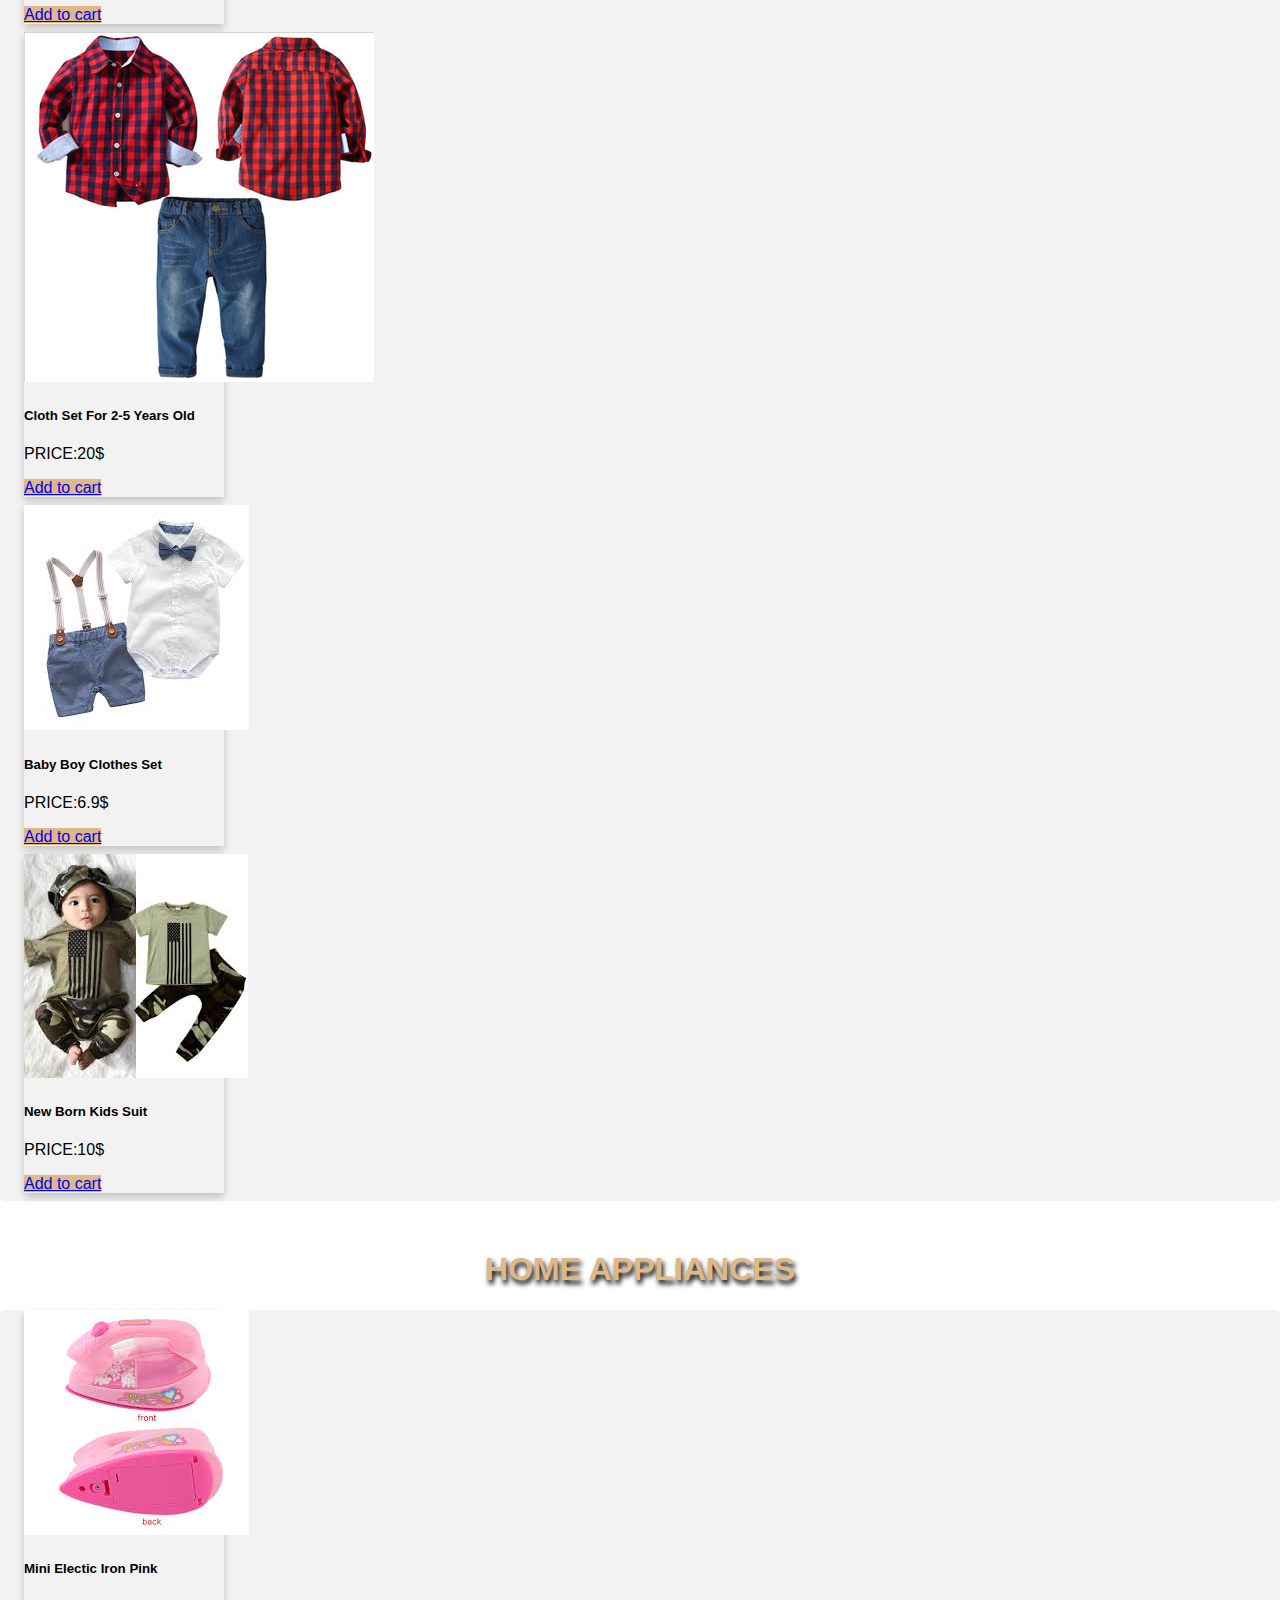
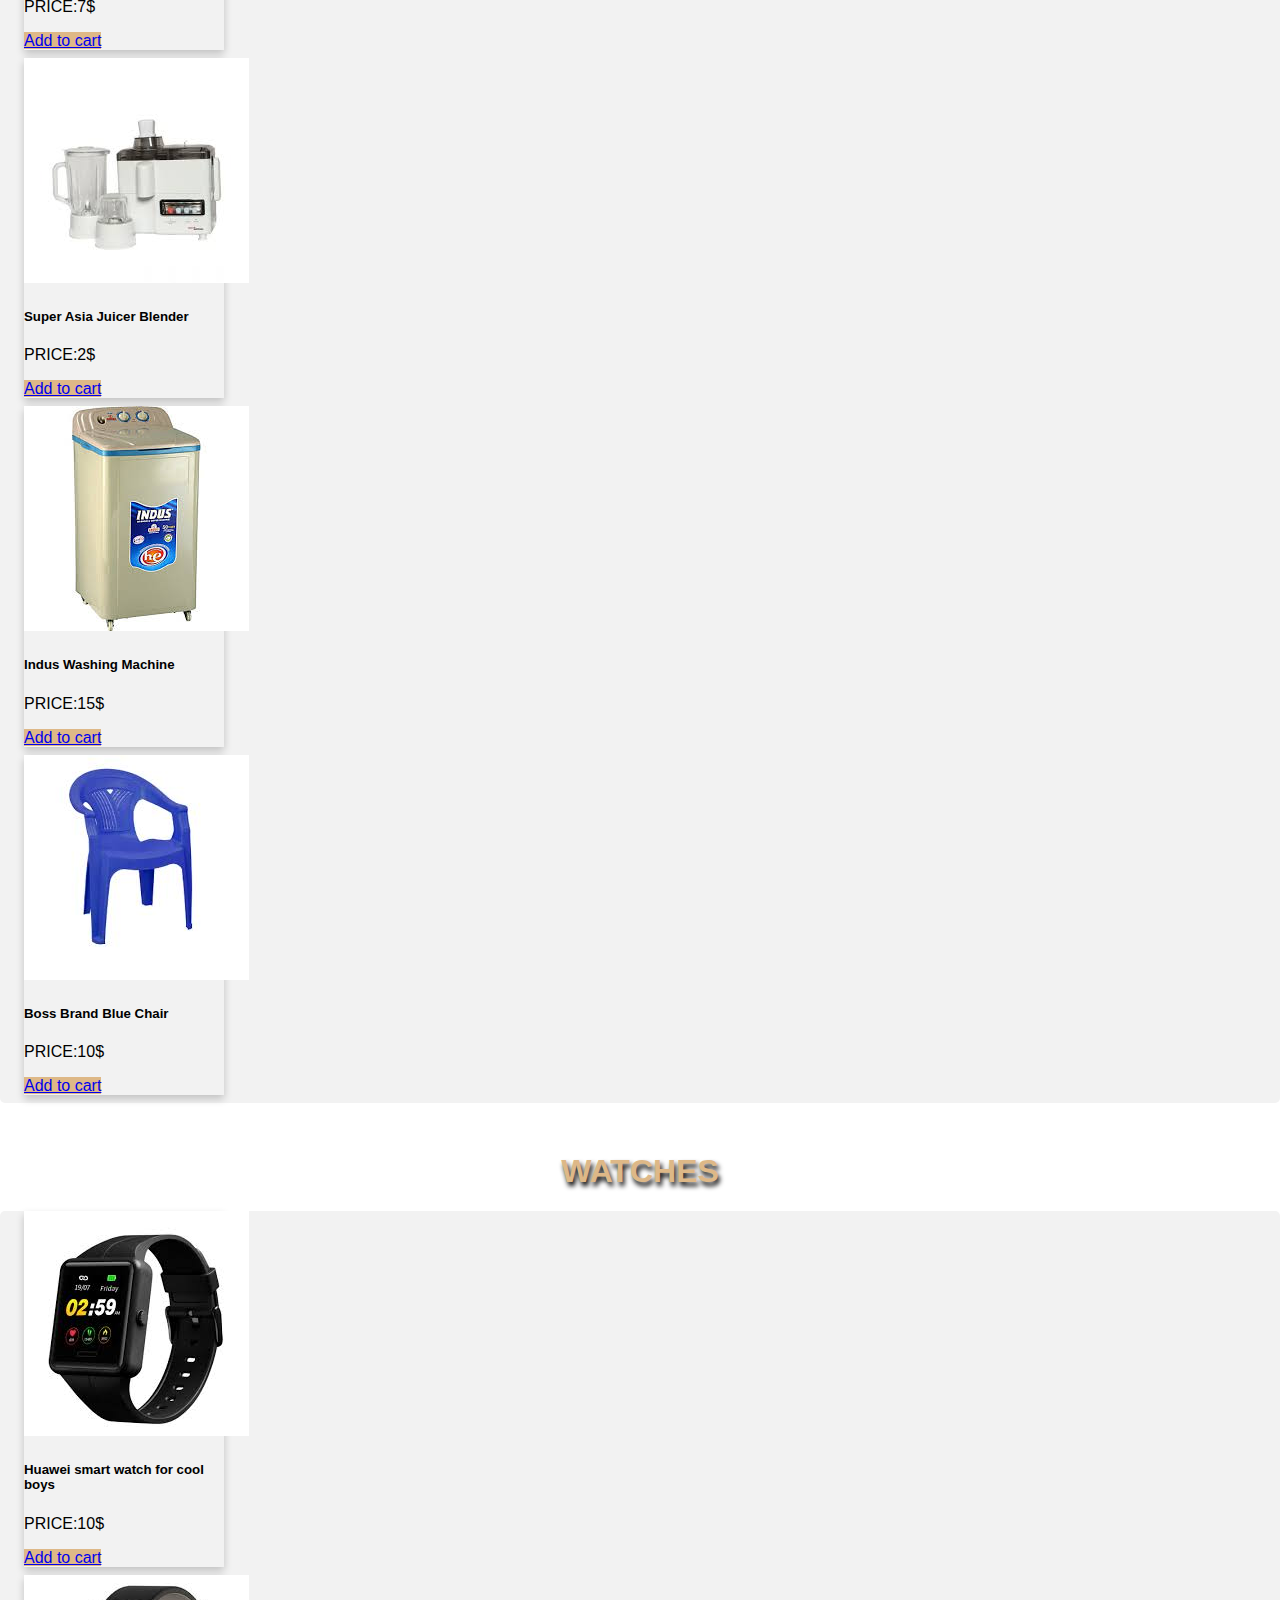
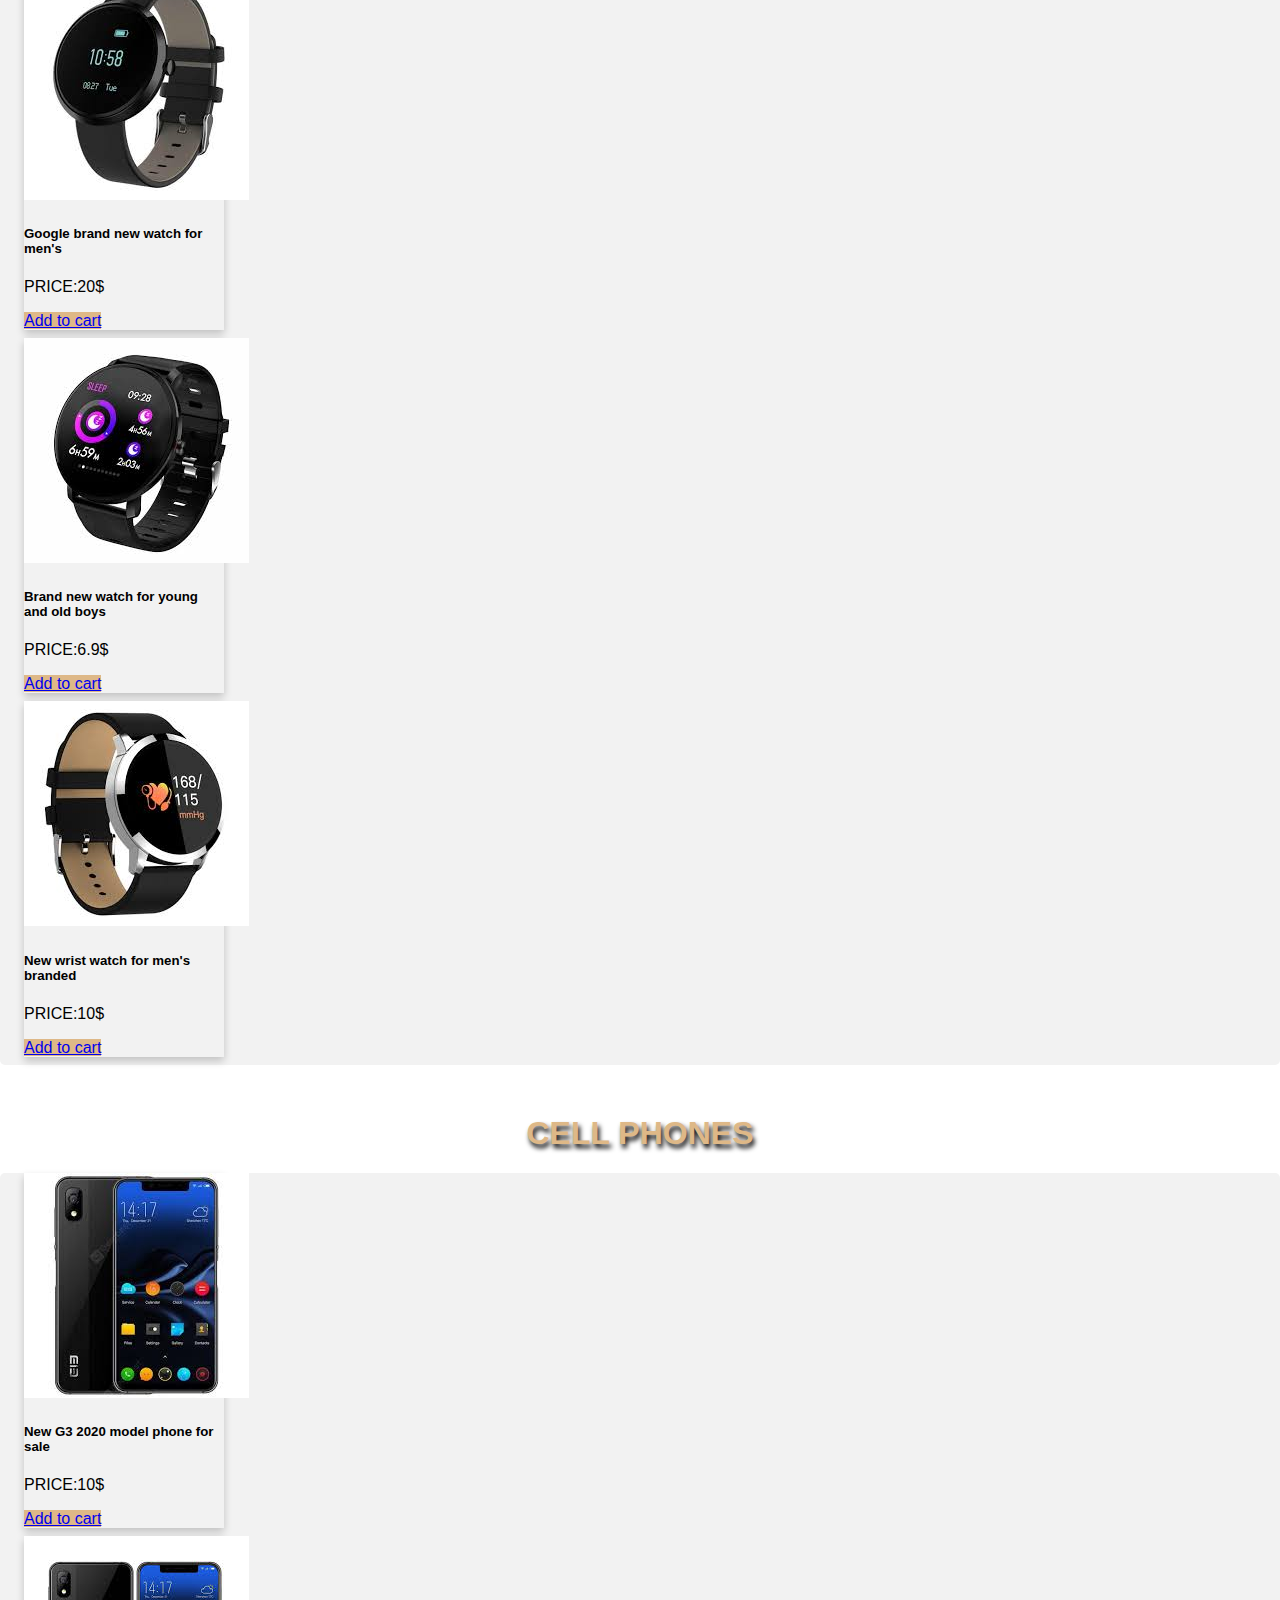
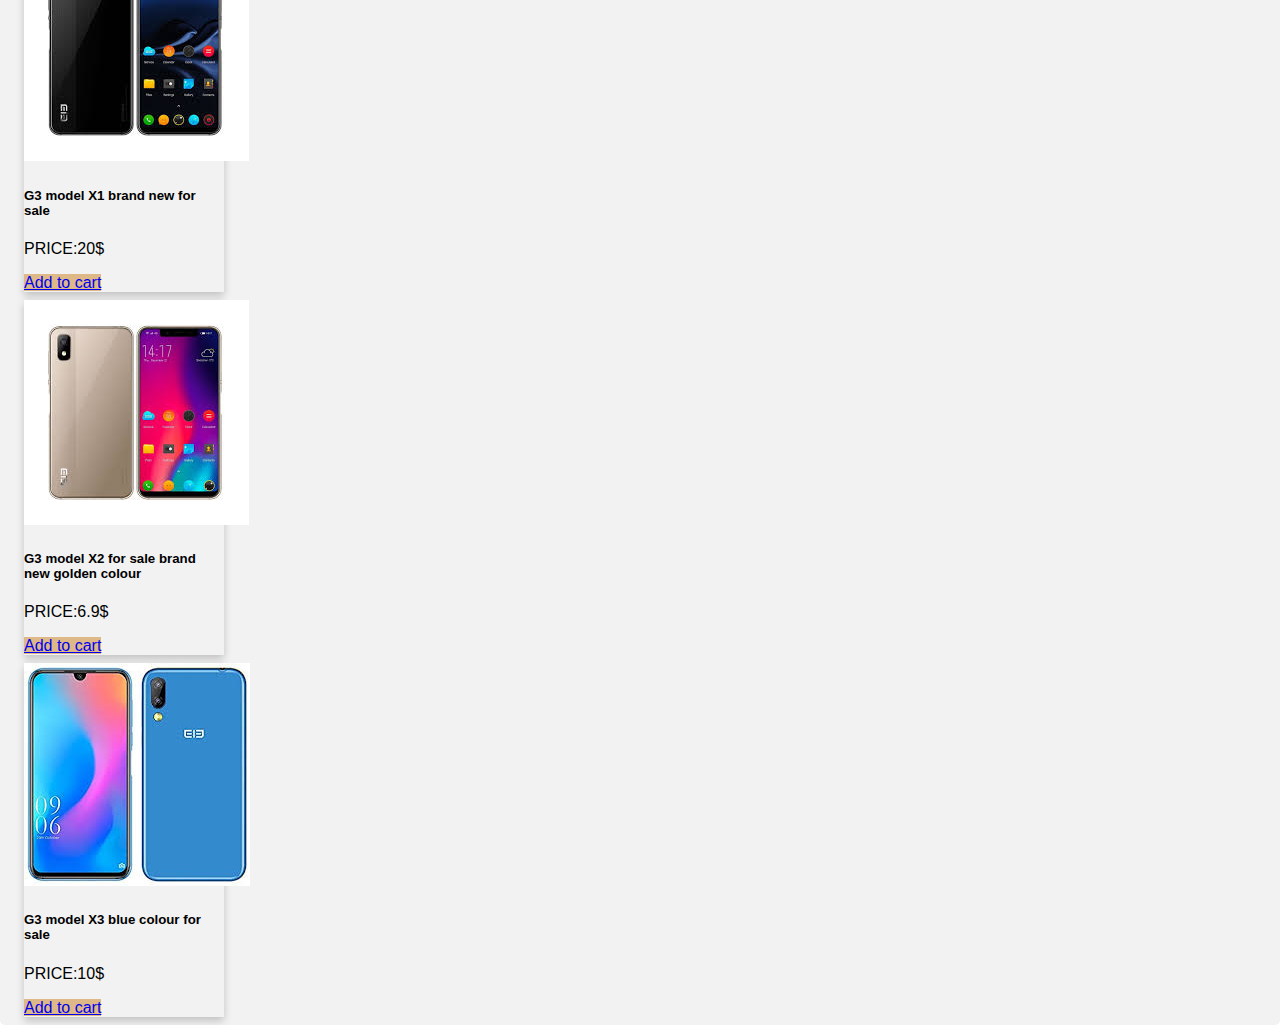
<file: contact.html>
<!DOCTYPE html>
<html lang="en">
<head>
    <meta charset="UTF-8">
    <meta name="viewport" content="width=device-width, initial-scale=1.0">
    <title>Document</title>
    <link rel="stylesheet" href="https://stackpath.bootstrapcdn.com/bootstrap/4.5.0/css/bootstrap.min.css" integrity="sha384-9aIt2nRpC12Uk9gS9baDl411NQApFmC26EwAOH8WgZl5MYYxFfc+NcPb1dKGj7Sk" crossorigin="anonymous">
    <link rel="stylesheet" href="style.css">
    <link rel="stylesheet" href="https://cdnjs.cloudflare.com/ajax/libs/font-awesome/4.7.0/css/font-awesome.min.css">
    <style>
      h1{
        font-weight: bold;
      font-size: xx-large;
      color: burlywood !important;
      text-shadow:2px 4px 5px black ;
      text-align: center;
      }
    </style>
</head>
<body>


  <h1 >SEASON END SALE </h1>
   
     

      <div class="arrival">
          <div  id="mm">
              <h1>BAGS</h1>
          </div>
          
          <div class="container">
              <div class="row">
                  <div class="col-sm-12 col-md-6 col-lg-3">
                    <div class="card">
                        <img src="images/bag.jpg" class="card-img-top" alt="...">
                        <div class="card-body">
                          <h5 class="card-title">BagPack Latest Design</h5>
                          <p class="card-text">PRICE:100$</p>
                          <a href="cart.html" class="btn btn-primary">Add to cart</a>
                        </div>
                      </div>
                  </div>
                  <div class="col-sm-12 col-md-6 col-lg-3">
                    <div class="card">
                        <img src="images/fd.jpg" class="card-img-top" alt="...">
                        <div class="card-body">
                          <h5 class="card-title">Baby Boy Bag Latest</h5>
                          <p class="card-text">PRICE:200$</p>
                          <a href="cart.html" class="btn btn-primary">Add to cart</a>
                        </div>
                      </div>
                  </div>
                  <div class="col-sm-12 col-md-6 col-lg-3">
                    <div class="card">
                        <img src="images/gi.jpg" class="card-img-top" alt="...">
                        <div class="card-body">
                          <h5 class="card-title">Girl Modern Bag Design</h5>
                          <p class="card-text">PRICE:150$</p>
                          <a href="cart.html" class="btn btn-primary">Add to cart</a>
                        </div>
                      </div>

                  </div>
                  <div class="col-sm-12 col-md-6 col-lg-3">
                    <div class="card">
                        <img src="images/co.jpg" class="card-img-top" alt="...">
                        <div class="card-body">
                          <h5 class="card-title">BagPack For Childs Design</h5>
                          <p class="card-text">PRICE:100$</p>
                          <a href="cart.html" class="btn btn-primary">Add to cart</a>
                        </div>
                      </div>
                      
                  </div>

              </div>

          </div>

      </div>
       
      <div class="arrival">
        <div  id="mm">
            <h1>Brand clothes</h1>
        </div>
        
        <div class="container">
            <div class="row">
                <div class="col-sm-12 col-md-6 col-lg-3">
                  <div class="card">
                      <img src="images/c1.jpg" class="card-img-top" alt="...">
                      <div class="card-body">
                        <h5 class="card-title">Spring Toddler Boy clothes</h5>
                        <p class="card-text">PRICE:10$</p>
                        <a href="cart.html" class="btn btn-primary">Add to cart</a>
                      </div>
                    </div>
                </div>
                <div class="col-sm-12 col-md-6 col-lg-3">
                  <div class="card">
                      <img src="images/c1.jpg" class="card-img-top" alt="...">
                      <div class="card-body">
                        <h5 class="card-title">Cloth Set For 2-5 Years Old</h5>
                        <p class="card-text">PRICE:20$</p>
                        <a href="cart.html" class="btn btn-primary">Add to cart</a>
                      </div>
                    </div>
                </div>
                <div class="col-sm-12 col-md-6 col-lg-3">
                  <div class="card">
                      <img src="images/c3.jpg" class="card-img-top" alt="...">
                      <div class="card-body">
                        <h5 class="card-title">Baby Boy  Clothes Set</h5>
                        <p class="card-text">PRICE:6.9$</p>
                        <a href="cart.html" class="btn btn-primary">Add to cart</a>
                      </div>
                    </div>

                </div>
                <div class="col-sm-12 col-md-6 col-lg-3">
                  <div class="card">
                      <img src="images/c4.jpg" class="card-img-top" alt="...">
                      <div class="card-body">
                        <h5 class="card-title">New Born Kids Suit</h5>
                        <p class="card-text">PRICE:10$</p>
                        <a href="cart.html" class="btn btn-primary">Add to cart</a>
                      </div>
                    </div>
                    
                </div>

            </div>

        </div>

    </div>
    <div class="arrival">
        <div  id="mm">
            <h1>HOME APPLIANCES</h1>
        </div>
        
        <div class="container">
            <div class="row">
                <div class="col-sm-12 col-md-6 col-lg-3">
                  <div class="card">
                      <img src="images/h.jpg" class="card-img-top" alt="...">
                      <div class="card-body">
                        <h5 class="card-title">Mini Electic Iron Pink</h5>
                        <p class="card-text">PRICE:7$</p>
                        <a href="cart.html" class="btn btn-primary">Add to cart</a>
                      </div>
                    </div>
                </div>
                <div class="col-sm-12 col-md-6 col-lg-3">
                  <div class="card">
                      <img src="images/i.jpg" class="card-img-top" alt="...">
                      <div class="card-body">
                        <h5 class="card-title">Super Asia Juicer Blender</h5>
                        <p class="card-text">PRICE:2$</p>
                        <a href="cart.html" class="btn btn-primary">Add to cart</a>
                      </div>
                    </div>
                </div>
                <div class="col-sm-12 col-md-6 col-lg-3">
                  <div class="card">
                      <img src="images/j.jpg" class="card-img-top" alt="...">
                      <div class="card-body">
                        <h5 class="card-title">Indus Washing Machine</h5>
                        <p class="card-text">PRICE:15$</p>
                        <a href="cart.html" class="btn btn-primary">Add to cart</a>
                      </div>
                    </div>

                </div>
                <div class="col-sm-12 col-md-6 col-lg-3">
                  <div class="card">
                      <img src="images/k.jpg" class="card-img-top" alt="...">
                      <div class="card-body">
                        <h5 class="card-title">Boss Brand Blue Chair</h5>
                        <p class="card-text">PRICE:10$</p>
                        <a href="cart.html" class="btn btn-primary">Add to cart</a>
                      </div>
                    </div>
                    
                </div>

            </div>

        </div>

    </div>
      
    <div class="arrival">
        <div  id="mm">
            <h1>WATCHES</h1>
        </div>
        
        <div class="container">
            <div class="row">
                <div class="col-sm-12 col-md-6 col-lg-3">
                  <div class="card">
                      <img src="images/w1.jpg" class="card-img-top" alt="...">
                      <div class="card-body">
                        <h5 class="card-title">Huawei smart watch for cool boys </h5>
                        <p class="card-text">PRICE:10$</p>
                        <a href="cart.html" class="btn btn-primary">Add to cart</a>
                      </div>
                    </div>
                </div>
                <div class="col-sm-12 col-md-6 col-lg-3">
                  <div class="card">
                      <img src="images/w2.jpg" class="card-img-top" alt="...">
                      <div class="card-body">
                        <h5 class="card-title">Google brand new watch for men's </h5>
                        <p class="card-text">PRICE:20$</p>
                        <a href="cart.html" class="btn btn-primary">Add to cart</a>
                      </div>
                    </div>
                </div>
                <div class="col-sm-12 col-md-6 col-lg-3">
                  <div class="card">
                      <img src="images/w3.jpg" class="card-img-top" alt="...">
                      <div class="card-body">
                        <h5 class="card-title">Brand new watch for young and old boys</h5>
                        <p class="card-text">PRICE:6.9$</p>
                        <a href="cart.html" class="btn btn-primary">Add to cart</a>
                      </div>
                    </div>

                </div>
                <div class="col-sm-12 col-md-6 col-lg-3">
                  <div class="card">
                      <img src="images/w4.jpg" class="card-img-top" alt="...">
                      <div class="card-body">
                        <h5 class="card-title">New  wrist watch for men's branded</h5>
                        <p class="card-text">PRICE:10$</p>
                        <a href="cart.html" class="btn btn-primary">Add to cart</a>
                      </div>
                    </div>
                    
                </div>

            </div>

        </div>

    </div>


   
    <div class="arrival">
      <div  id="mm">
          <h1>CELL PHONES</h1>
      </div>
      
      <div class="container">
          <div class="row">
              <div class="col-sm-12 col-md-6 col-lg-3">
                <div class="card">
                    <img src="images/s1.jpg" class="card-img-top" alt="...">
                    <div class="card-body">
                      <h5 class="card-title">New G3 2020 model phone for sale </h5>
                      <p class="card-text">PRICE:10$</p>
                      <a href="cart.html" class="btn btn-primary">Add to cart</a>
                    </div>
                  </div>
              </div>
              <div class="col-sm-12 col-md-6 col-lg-3">
                <div class="card">
                    <img src="images/s2.jpg" class="card-img-top" alt="...">
                    <div class="card-body">
                      <h5 class="card-title">G3 model X1 brand new for sale</h5>
                      <p class="card-text">PRICE:20$</p>
                      <a href="cart.html" class="btn btn-primary">Add to cart</a>
                    </div>
                  </div>
              </div>
              <div class="col-sm-12 col-md-6 col-lg-3">
                <div class="card">
                    <img src="images/s3.jpg" class="card-img-top" alt="...">
                    <div class="card-body">
                      <h5 class="card-title">G3 model X2 for sale brand new golden colour</h5>
                      <p class="card-text">PRICE:6.9$</p>
                      <a href="cart.html" class="btn btn-primary">Add to cart</a>
                    </div>
                  </div>

              </div>
              <div class="col-sm-12 col-md-6 col-lg-3">
                <div class="card">
                    <img src="images/s4.jpg" class="card-img-top" alt="...">
                    <div class="card-body">
                      <h5 class="card-title">G3 model X3 blue colour for sale</h5>
                      <p class="card-text">PRICE:10$</p>
                      <a href="cart.html" class="btn btn-primary">Add to cart</a>
                    </div>
                  </div>
                  
              </div>

          </div>

      </div>

  </div>










    <script src="https://code.jquery.com/jquery-3.5.1.slim.min.js" integrity="sha384-DfXdz2htPH0lsSSs5nCTpuj/zy4C+OGpamoFVy38MVBnE+IbbVYUew+OrCXaRkfj" crossorigin="anonymous"></script>
<script src="https://cdn.jsdelivr.net/npm/popper.js@1.16.0/dist/umd/popper.min.js" integrity="sha384-Q6E9RHvbIyZFJoft+2mJbHaEWldlvI9IOYy5n3zV9zzTtmI3UksdQRVvoxMfooAo" crossorigin="anonymous"></script>
<script src="https://stackpath.bootstrapcdn.com/bootstrap/4.5.0/js/bootstrap.min.js" integrity="sha384-OgVRvuATP1z7JjHLkuOU7Xw704+h835Lr+6QL9UvYjZE3Ipu6Tp75j7Bh/kR0JKI" crossorigin="anonymous"></script>
    
</body>
</html>
</file>
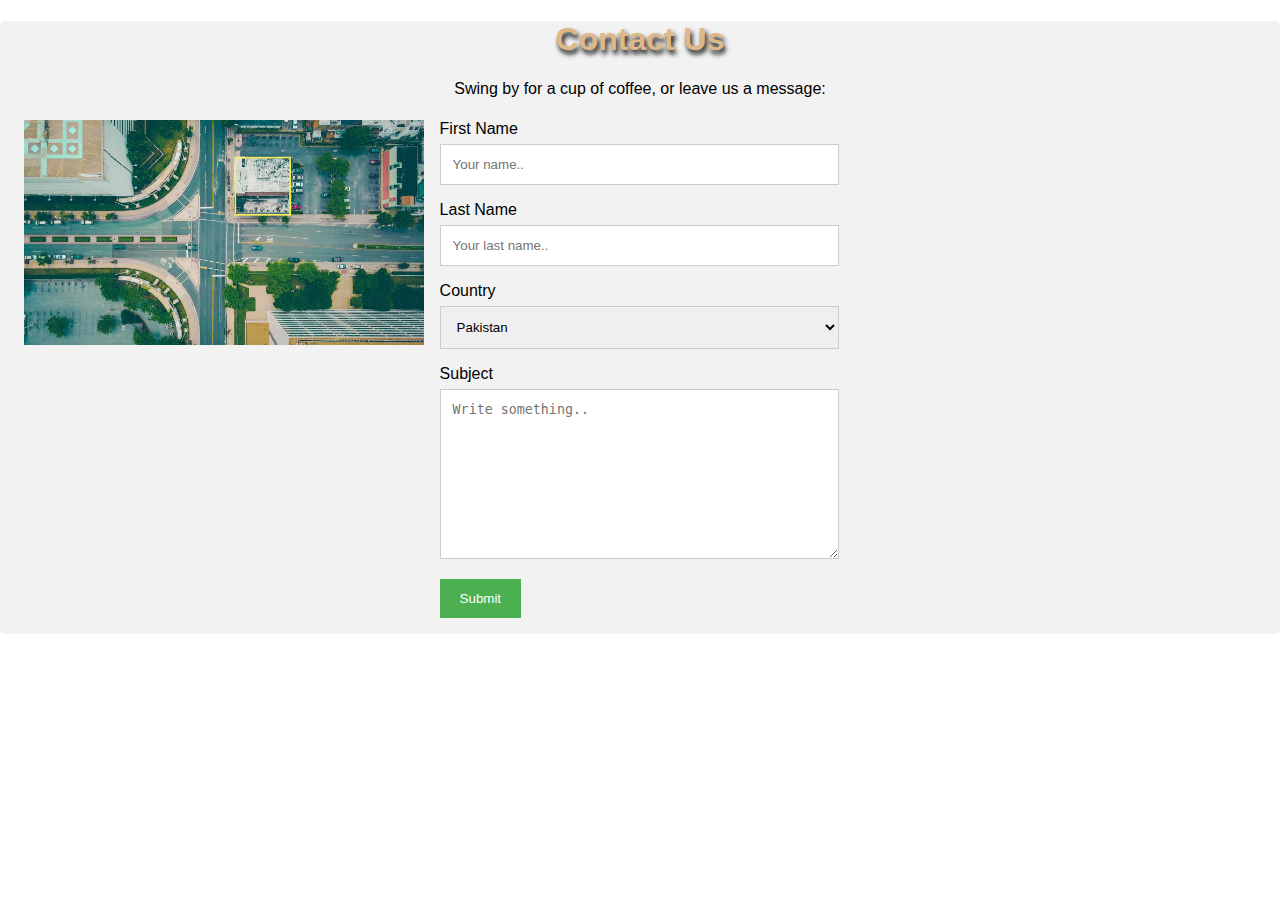
<file: Home.html>
<!DOCTYPE html>
<html lang="en">
<head>
    <meta charset="UTF-8">
    <meta name="viewport" content="width=device-width, initial-scale=1.0">
    <title>Document</title>
    <link rel="stylesheet" href="style.css">
</head>
<body>
    <div class="container">
        <div style="text-align:center">
          <h1 id="im">Contact Us</h1>
          <p>Swing by for a cup of coffee, or leave us a message:</p>
        </div>
        <div class="row">
          <div class="column">
            <img src="images/map.jpg" style="width:100%">
          </div>
          <div class="column">
            <form action="response.html">
              <label for="fname">First Name</label>
              <input type="text" id="fname" name="firstname" placeholder="Your name..">
              <label for="lname">Last Name</label>
              <input type="text" id="lname" name="lastname" placeholder="Your last name..">
              <label for="country">Country</label>
              <select id="country" name="country">
                <option value="australia">Pakistan</option>
                <option value="canada">Canada</option>
                <option value="usa">USA</option>
              </select>
              <label for="subject">Subject</label>
              <textarea id="subject" name="subject" placeholder="Write something.." style="height:170px"></textarea>
              <input type="submit" value="Submit">
            </form>
          </div>
        </div>
      </div>
</body>
</html>
</file>
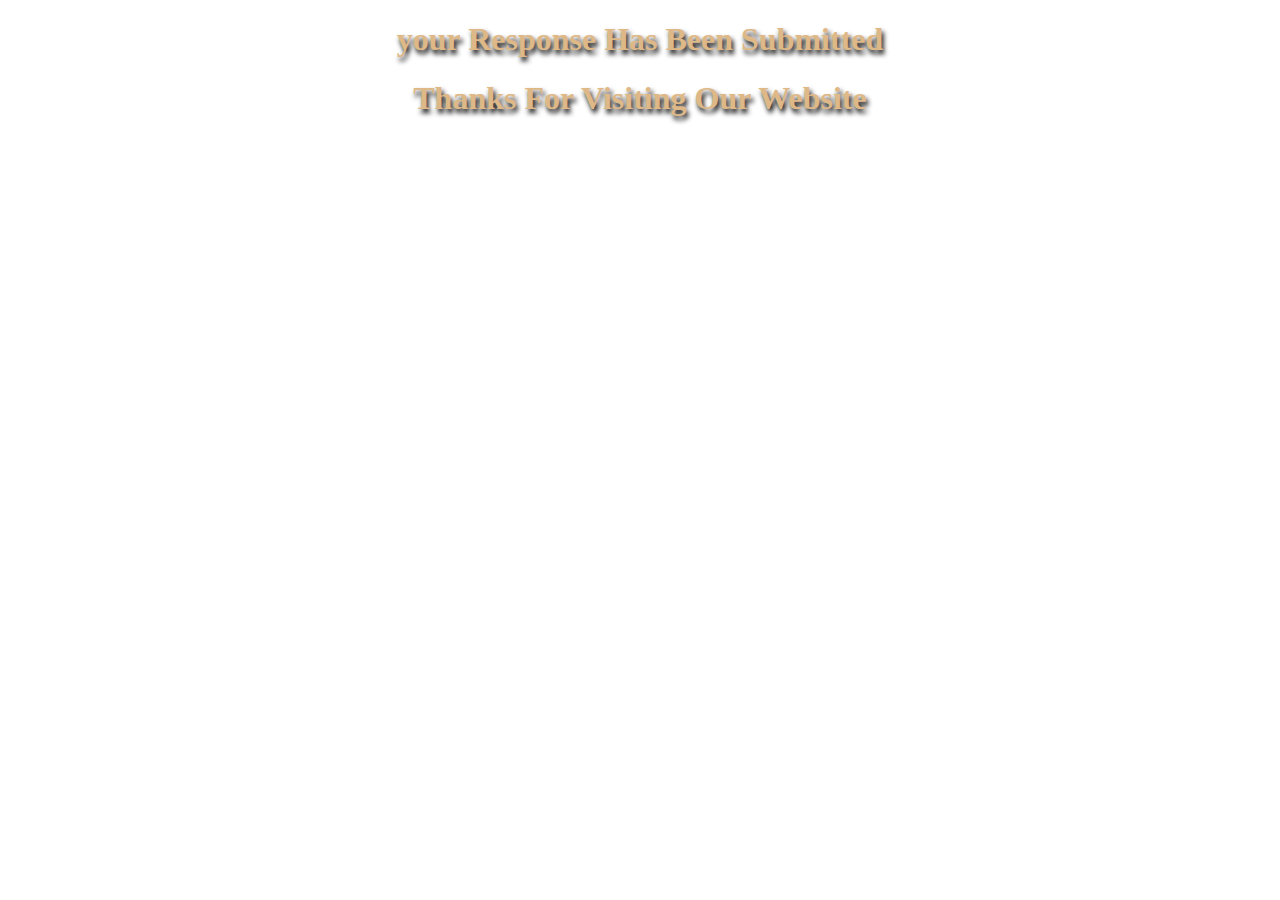
<file: response.html>
<!DOCTYPE html>
<html lang="en">
<head>
    <meta charset="UTF-8">
    <meta name="viewport" content="width=device-width, initial-scale=1.0">
    <title>Document</title>
    <style>
           h1{
            font-weight: bold;
      font-size: xx-large;
      color: burlywood !important;
      text-shadow:2px 4px 5px black ;
      text-align: center;
           }
    </style>
</head>
<body>
    <h1 >your Response Has Been Submitted</h1>
    <h1>Thanks For Visiting Our Website</h1>
</body>
</html>
</file>
<file: style.css>
.navbar{
    background-color: burlywood !important;
}
.nav-link{
    color: white !important;
    font-weight: bold !important;
}
#crop{
   
    max-height: 50px;
}
.fa-cart-plus{
    font-size: 20px !important;
}
.fa-truck{
    font-size: 42px !important;
    margin-right: 10px;
    color: burlywood !important;
    
}
.card1{
    display: flex;
    background-color: white;
    width: 300px;
    height: 60px;
    background-color: white;
    box-shadow:  4px 8px 8px grey;
    justify-content: center;
    align-items: center;
    margin-top: 10px;
}
.maincard{
    margin-top: 10px;
    display: flex;
    flex-direction: row;
    justify-content: space-around;
    flex-wrap: wrap;
}
.fa-clock-o{
font-size: 42px !important;
margin-right: 10px;
color: burlywood !important;
}
.card2{
    display: flex;
    background-color: white;
    width: 300px;
    height: 60px;
    background-color: white;
    box-shadow:  4px 8px 8px grey;
    justify-content: center;
    align-items: center;
    margin-top: 10px;
}
.fa-thumbs-up{
    font-size: 42px !important;
    margin-right: 10px;
    color: burlywood !important;
}
.card3{
    display: flex;
    background-color: white;
    width: 300px;
    height: 60px;
    background-color: white;
    box-shadow:  4px 8px 8px grey;
    justify-content: center;
    align-items: center;
    margin-top: 10px;
}
h3{
    color: burlywood !important;
}
.arrival{
    margin-top: 50px ;
}
.card{
    height: auto;
    width: 200px;
}
.btn-primary{
      width: 100%;
      background-color:burlywood !important ;
}
#mm{
    text-align: center;
    color:burlywood !important ;
    font-weight: bold;
    text-shadow: 2px 4px 5px black;
}
* {
    box-sizing: border-box;
  }
  
  /* Style inputs */
  input[type=text], select, textarea {
    width: 100%;
    padding: 12px;
    border: 1px solid #ccc;
    margin-top: 6px;
    margin-bottom: 16px;
    resize: vertical;
  }
  
  input[type=submit] {
    background-color: #4CAF50;
    color: white;
    padding: 12px 20px;
    border: none;
    cursor: pointer;
  }
  
  input[type=submit]:hover {
    background-color: #45a049;
  }
  
  /* Style the container/contact section */
  .container {
    border-radius: 5px;
    background-color: #f2f2f2;
    padding: 10px;
  }
  
  /* Create two columns that float next to eachother */
  .column {
    float: left;
    width: 50%;
    margin-top: 6px;
    padding: 20px;
  }
  
  /* Clear floats after the columns */
  .row:after {
    content: "";
    display: table;
    clear: both;
  }
  
  /* Responsive layout - when the screen is less than 600px wide, make the two columns stack on top of each other instead of next to each other */
  @media screen and (max-width: 600px) {
    .column, input[type=submit] {
      width: 100%;
      margin-top: 0;
    }
  }
  #im{
      font-weight: bold;
      font-size: xx-large;
      color: burlywood !important;
      text-shadow:2px 4px 5px black ;
  }
  
  body {
    font-family: Arial, Helvetica, sans-serif;
    margin: 0;
  }
  
  html {
    box-sizing: border-box;
  }
  
  *, *:before, *:after {
    box-sizing: inherit;
  }
  
  .column {
    float: left;
    width: 33.3%;
    margin-bottom: 16px;
    padding: 0 8px;
  }
  
  .card {
    box-shadow: 0 4px 8px 0 rgba(0, 0, 0, 0.2);
    margin: 8px;
  }
  
  .about-section {
    padding: 50px;
    text-align: center;
    background-color: #474e5d;
    color: white;
  }
  
  .container {
    padding: 0 16px;
  }
  
  .container::after, .row::after {
    content: "";
    clear: both;
    display: table;
  }
  
  .title {
    color: grey;
  }
  
  .button {
    border: none;
    outline: 0;
    display: inline-block;
    padding: 8px;
    color: white;
    background-color: #000;
    text-align: center;
    cursor: pointer;
    width: 100%;
  }
  
  .button:hover {
    background-color: #555;
  }
  
  @media screen and (max-width: 650px) {
    .column {
      width: 100%;
      display: block;
    }
  }
  .footer{
    width: 100%;
    background-color: burlywood;
    height: 60px;
  }
  .footer > div {
    text-align: center !important;
  }
  #za{
    color: white;
    text-shadow: 2px 4px 5px black ;
  }
</file>
